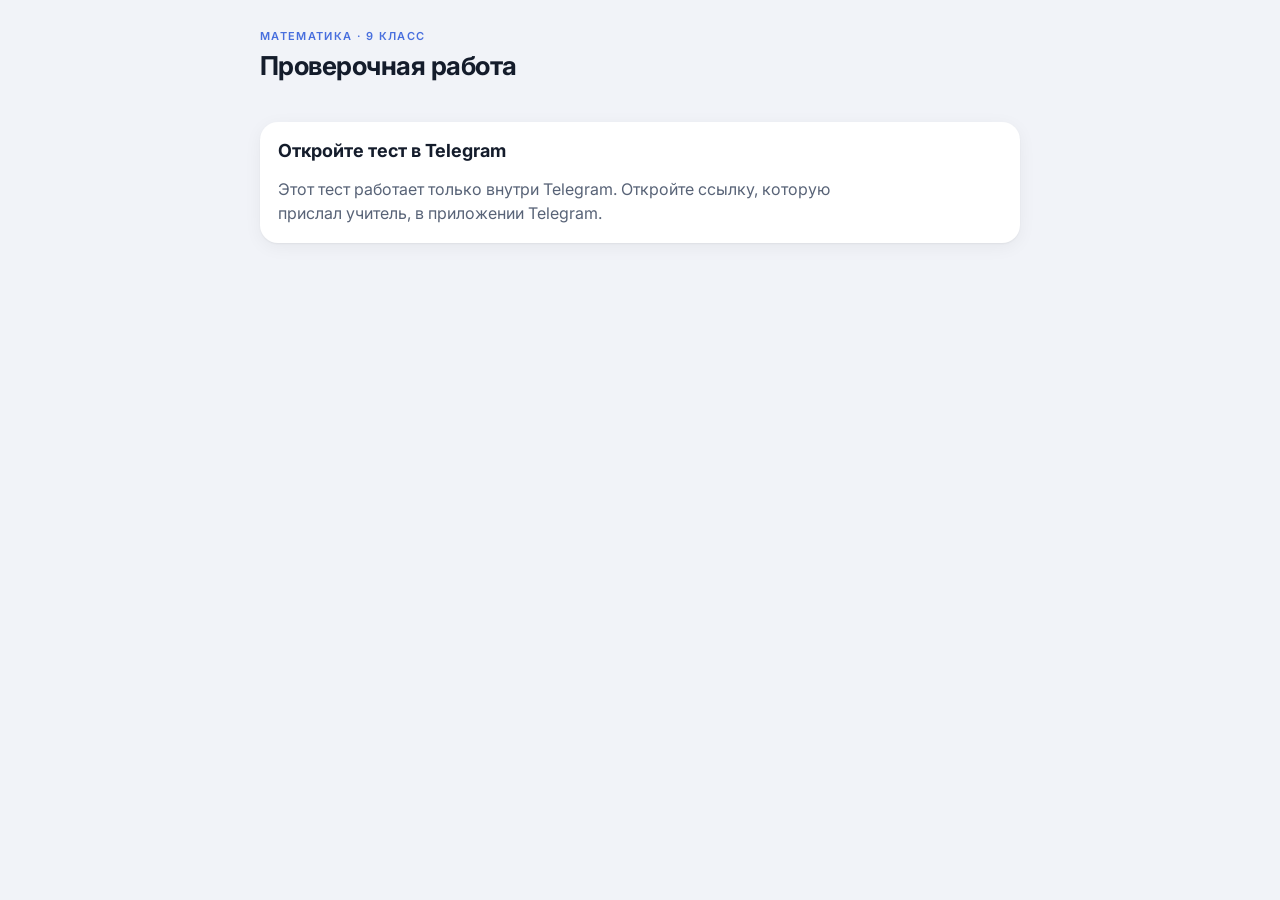
<file: index.html>
<!doctype html><html><head><meta charset=utf8><meta name=viewport content="width=device-width,initial-scale=1,viewport-fit=cover"><style>:root{color-scheme:light;box-sizing:border-box;padding-top:env(safe-area-inset-top,0px);padding-bottom:env(safe-area-inset-bottom,0px)}html{scroll-padding-top:env(safe-area-inset-top,0px)}body{margin:0;padding:0;font:14px -apple-system,BlinkMacSystemFont,sans-serif;background:#fff;color:#000}img{max-width:100%}[hidden]:not([hidden=until-found i]){display:none!important}</style></head><body>
<title>Проверочная работа 9 класс</title>
<meta name="robots" content="noindex,nofollow">
<script src="https://telegram.org/js/telegram-web-app.js"></script>
<script src="ui.js?v=3"></script>
<link rel="stylesheet" href="https://fonts.googleapis.com/css2?family=Inter:wght@400;500;600;700&family=JetBrains+Mono:wght@500&display=swap">
<style>
/* Layout: тетрадный лист — клетчатая шапка, ниже карточки заданий на спокойном фоне */
:root{
  --bg:#f1f3f8;--surface:#ffffff;--ink:#141c2b;--muted:#586377;--line:#d7dce6;
  --accent:#1f4fd8;--accent-ink:#ffffff;--accent-soft:#e5ebfc;--grid:#dbe2f2;
  --good:#17784a;--good-soft:#e1f3e9;--bad:#b3261e;--bad-soft:#fae7e5;--warn:#85570a;--warn-soft:#fcefd0;
  --font:'Inter',system-ui,-apple-system,'Segoe UI',Roboto,sans-serif;
  --mono:'JetBrains Mono',ui-monospace,SFMono-Regular,Menlo,Consolas,monospace;
}
@media (prefers-color-scheme: dark){:root:not([data-theme="light"]){
  --bg:#0e131b;--surface:#161d28;--ink:#e5eaf2;--muted:#9aa5b8;--line:#2a3443;
  --accent:#7fa3ff;--accent-ink:#0b1220;--accent-soft:#1c2740;--grid:#1d2736;
  --good:#58c58b;--good-soft:#163425;--bad:#ff8a80;--bad-soft:#3a1d1b;--warn:#e9b84f;--warn-soft:#3a2d10;color-scheme:dark}}
:root[data-theme="dark"]{
  --bg:#0e131b;--surface:#161d28;--ink:#e5eaf2;--muted:#9aa5b8;--line:#2a3443;
  --accent:#7fa3ff;--accent-ink:#0b1220;--accent-soft:#1c2740;--grid:#1d2736;
  --good:#58c58b;--good-soft:#163425;--bad:#ff8a80;--bad-soft:#3a1d1b;--warn:#e9b84f;--warn-soft:#3a2d10;color-scheme:dark}

*{box-sizing:border-box}
body{background:var(--bg);color:var(--ink);font:16px/1.5 var(--font);padding-block:0;
  padding-left:max(16px,env(safe-area-inset-left,0px));padding-right:max(16px,env(safe-area-inset-right,0px))}
.wrap{max-width:760px;margin:0 auto}
.top{margin-inline:calc(-1 * max(16px,env(safe-area-inset-left,0px)));padding:28px max(16px,env(safe-area-inset-left,0px)) 22px;
  background-color:var(--surface);border-bottom:1px solid var(--line);
  background-image:linear-gradient(var(--grid) 1px,transparent 1px),linear-gradient(90deg,var(--grid) 1px,transparent 1px);
  background-size:22px 22px;background-position:-1px -1px}
.top .wrap{display:flex;flex-direction:column;gap:6px}
.eyebrow{margin:0;font-size:12px;letter-spacing:.09em;text-transform:uppercase;color:var(--accent);font-weight:600}
h1{margin:0;font-size:clamp(24px,6vw,32px);line-height:1.15;letter-spacing:-.01em;text-wrap:balance;font-weight:700}
h2{margin:0;font-size:19px;line-height:1.25;text-wrap:balance}
p{margin:0}
.lead{color:var(--muted);max-width:60ch}
main{padding-block:20px 56px;display:flex;flex-direction:column;gap:16px}
.panel{background:var(--surface);border:1px solid var(--line);border-radius:10px;padding:18px;display:flex;flex-direction:column;gap:14px;min-width:0}
.row{display:flex;gap:12px;flex-wrap:wrap;align-items:center}
.col{display:flex;flex-direction:column;gap:6px;min-width:0}
label{font-size:14px;color:var(--muted);font-weight:500}
label.chk{display:flex;gap:10px;align-items:flex-start;color:var(--ink);font-size:15px;font-weight:400}
label.chk input{margin-top:4px;accent-color:var(--accent);width:18px;height:18px;flex:none}
input[type=text],input[type=number],select,textarea{font:inherit;color:var(--ink);background:var(--bg);border:1px solid var(--line);
  border-radius:8px;padding:10px 12px;min-height:44px;width:100%;min-width:0}
textarea{resize:vertical;min-height:96px}
input[type=number]{width:110px}
select{width:auto;max-width:100%}
.mono{font-family:var(--mono);font-size:14px}
:focus-visible{outline:2px solid var(--accent);outline-offset:2px}
button{font:inherit;cursor:pointer;border-radius:8px;min-height:44px;padding:8px 16px;border:1px solid var(--line);background:var(--surface);color:var(--ink);font-weight:500}
button:hover{border-color:var(--accent)}
button.primary{background:var(--accent);color:var(--accent-ink);border-color:var(--accent);font-weight:600}
button.primary:disabled{opacity:.45;cursor:not-allowed}
button.ghost{background:transparent}
button.small{min-height:34px;padding:4px 12px;font-size:14px}
.muted{color:var(--muted);font-size:14px}
.note{font-size:14px;background:var(--warn-soft);color:var(--warn);border-radius:8px;padding:10px 12px}
.err{font-size:14px;background:var(--bad-soft);color:var(--bad);border-radius:8px;padding:10px 12px}

/* задание */
.task{background:var(--surface);border:1px solid var(--line);border-radius:10px;padding:16px;display:flex;flex-direction:column;gap:12px;min-width:0}
.task-head{display:flex;align-items:center;gap:10px;flex-wrap:wrap}
.no{display:inline-grid;place-items:center;min-width:34px;height:34px;padding:0 8px;border-radius:6px;background:var(--accent-soft);color:var(--accent);font-weight:700;font-variant-numeric:tabular-nums}
.task.done .no{background:var(--accent);color:var(--accent-ink)}
.src{font-size:13px;color:var(--muted);font-variant-numeric:tabular-nums}
.q{font-size:17px;line-height:1.6;overflow-wrap:anywhere}
.q math,.opts math,td math{font-size:1.1em}
.figs{display:flex;flex-direction:column;gap:8px;align-items:flex-start;overflow-x:auto}
.figs img{max-width:100%;height:auto;background:#fff;border:1px solid var(--line);border-radius:6px}
.opts{list-style:none;margin:0;padding:0;display:flex;flex-direction:column;gap:4px}
.tbl{overflow-x:auto}
table{border-collapse:collapse;font-size:15px}
th,td{border:1px solid var(--line);padding:6px 10px;text-align:left;vertical-align:top}
th{background:var(--bg);font-weight:600}
.chips{display:flex;gap:8px;flex-wrap:wrap}
.chip{min-width:48px;font-size:17px;font-weight:600}
.chip[aria-pressed="true"]{background:var(--accent);border-color:var(--accent);color:var(--accent-ink)}
.ins{display:flex;gap:6px;flex-wrap:wrap}
.ins button{min-width:40px;min-height:36px;padding:2px 10px;font-size:17px;font-family:var(--mono)}
.hint{font-size:13px;color:var(--muted)}
.tag{font-size:12px;border-radius:999px;padding:2px 9px;background:var(--bg);border:1px solid var(--line);color:var(--muted)}
.tag.m{background:var(--warn-soft);color:var(--warn);border-color:transparent}

.bar{position:sticky;top:env(safe-area-inset-top,0px);z-index:5;background:var(--surface);border-bottom:1px solid var(--line);
  margin-inline:calc(-1 * max(16px,env(safe-area-inset-left,0px)));padding:8px max(16px,env(safe-area-inset-left,0px))}
body::before{content:"";position:fixed;inset:0 0 auto;height:env(safe-area-inset-top,0px);z-index:10;background:var(--surface)}
.bar .wrap{display:flex;align-items:center;gap:12px;justify-content:space-between}
.prog{flex:1;height:6px;border-radius:3px;background:var(--bg);overflow:hidden;border:1px solid var(--line)}
.prog i{display:block;height:100%;background:var(--accent);width:0}
.cnt{font-size:14px;font-variant-numeric:tabular-nums;color:var(--muted);white-space:nowrap}
.list{display:flex;flex-direction:column;gap:14px}
/* фото решения */
.phrow{display:flex;flex-direction:column;gap:8px}
.phbtn{align-self:flex-start;display:inline-flex;align-items:center;gap:6px;cursor:pointer;font-size:14px;font-weight:500;color:var(--accent);background:var(--accent-soft);border-radius:999px;padding:7px 14px}
.phs{display:flex;flex-wrap:wrap;gap:8px}
.ph{position:relative}.ph img{width:84px;height:84px;object-fit:cover;border-radius:10px;display:block}
.ph button{position:absolute;top:-6px;right:-6px;min-height:0;width:24px;height:24px;padding:0;border-radius:50%;background:var(--bad);color:#fff;border:0;font-size:16px;line-height:1}
/* дробная черта: кнопка и предпросмотр ответа */
.frb{display:inline-flex;flex-direction:column;align-items:center;line-height:1;font-size:13px}
.frb span+span{border-top:1.5px solid currentColor;padding-top:1px;margin-top:1px;min-width:12px;text-align:center}
.mpv{margin-top:8px;padding:8px 12px;border-radius:8px;background:var(--accent-soft);font-size:20px;line-height:1.3;overflow-x:auto}
.mpl{font-size:13px;color:var(--muted);margin-right:6px;vertical-align:middle}
.fr{display:inline-flex;flex-direction:column;align-items:center;vertical-align:middle;margin:0 3px}
.fr>span{padding:0 3px;line-height:1.25}
.fr>span+span{border-top:1.5px solid currentColor}
.sq{white-space:nowrap}.sqa{border-top:1.5px solid currentColor;padding:0 2px}
.mpv sup{font-size:.65em}
.owntxt{white-space:pre-wrap;font-size:17px;line-height:1.6}
/* полноэкранный режим Telegram: не залезать под кнопки «Закрыть» и «…» */
html.tg-fs .top{padding-top:calc(28px + var(--tg-safe-area-inset-top,0px) + var(--tg-content-safe-area-inset-top,0px))}
html.tg-fs .bar{top:calc(var(--tg-safe-area-inset-top,0px) + var(--tg-content-safe-area-inset-top,0px))}
html.tg-fs main{padding-bottom:calc(56px + var(--tg-safe-area-inset-bottom,0px))}
.code{font-family:var(--mono);font-size:13px;min-height:120px;overflow-wrap:anywhere}
</style>

<link rel="stylesheet" href="ui.css?v=3">
<header class="top"><div class="wrap">
  <p class="eyebrow">Математика · 9 класс</p>
  <h1>Проверочная работа</h1>
</div></header>

<main class="wrap">
  <section id="start" class="panel" hidden>
    <h2 id="startTitle">Начало работы</h2>
    <p class="lead" id="startLead"></p>
    <div id="startErr" class="err" hidden></div>
    <div class="row" id="startRow" hidden><button class="primary" id="startBtn">Начать работу</button></div>
    <div class="row" id="botRow" hidden><button class="primary" id="botBtn">Открыть бота</button></div>
    <p class="muted" id="startNote" hidden>Результат на экране не появится. Работу проверит учитель.</p>
  </section>

  <section id="test" hidden>
    <div class="bar"><div class="wrap"><span class="cnt" id="cnt"></span><div class="prog"><i id="progBar"></i></div></div></div>
    <div class="list" id="list" style="margin-top:14px"></div>
    <div class="panel" style="margin-top:14px">
      <h2>Закончили?</h2>
      <p class="muted" id="finNote">Проверьте ответы. После нажатия работа сразу уйдёт учителю.</p>
      <div class="row"><button class="primary" id="finBtn">Сдать работу</button></div>
    </div>
  </section>

  <section id="own" class="task" hidden>
    <div class="task-head"><span class="no">✍️</span><span class="src">Задание от учителя</span></div>
    <div class="owntxt" id="ownText"></div>
    <img id="ownImg" alt="Фото задания" hidden style="max-width:100%;border-radius:8px;border:1px solid var(--line)">
    <div class="ans">
      <input class="ansin" id="ownIn" type="text" aria-label="Ответ" autocomplete="off" autocapitalize="none" spellcheck="false" placeholder="Ваш ответ">
      <div class="ins" id="ownIns"></div>
      <div class="mpv" hidden></div>
    </div>
    <div id="ownPh"></div>
    <p class="hint">Дробь — кнопкой с дробной чертой или через /, корень — √, степень — ^. Несколько ответов — через ;</p>
    <div id="ownErr" class="err" hidden></div>
    <div class="row"><button class="primary" id="ownBtn">Отправить ответ</button></div>
  </section>

  <section id="sent" class="panel" hidden>
    <h2>Работа сдана ✓</h2>
    <p class="lead">Спасибо, проверю позже.</p>
    <div class="row"><button id="closeBtn">Закрыть</button></div>
  </section>

  <section id="done" class="panel" hidden>
    <h2>Не удалось отправить работу</h2>
    <p class="lead">Похоже, пропал интернет. Ответы не потерялись: вернитесь к заданиям и нажмите «Сдать работу» ещё раз. Если не получается, скопируйте код ниже и отправьте его учителю.</p>
    <textarea id="outCode" class="code" readonly></textarea>
    <div class="row">
      <button class="primary" id="copyBtn">Скопировать код</button>
      <button id="backBtn">Вернуться к заданиям</button>
    </div>
  </section>
</main>

<script>
let BANK=[],FIGS={},TYPES=[];  /* задания приходят от программы учителя после проверки доступа */
const $=(s,r=document)=>r.querySelector(s);
const $$=(s,r=document)=>Array.from(r.querySelectorAll(s));
function esc(s){return String(s==null?'':s).replace(/[&<>"]/g,c=>({'&':'&amp;','<':'&lt;','>':'&gt;','"':'&quot;'}[c]));}
function taskBody(e){
  let h='<div class="q">'+e.q+'</div>';
  if(e.f&&e.f.length) h+='<div class="figs">'+e.f.map(f=>'<img alt="Рисунок к заданию" src="'+FIGS[f]+'">').join('')+'</div>';
  if(e.tb&&e.tb.length){
    h+='<div class="tbl"><table><thead><tr>'+e.tb[0].map(c=>'<th>'+c+'</th>').join('')+'</tr></thead><tbody>'+
      e.tb.slice(1).map(r=>'<tr>'+r.map(c=>'<td>'+c+'</td>').join('')+'</tr>').join('')+'</tbody></table></div>';
  }
  if(e.o&&e.o.length) h+='<ul class="opts">'+e.o.map(o=>'<li>'+o+'</li>').join('')+'</ul>';
  return h;
}
function encCode(idx){return idx.map(i=>i.toString(36).padStart(2,'0')).join('');}
function decCode(s){
  if(!/^[0-9a-z]+$/.test(s)||s.length%2) return null;
  const r=[];
  for(let i=0;i<s.length;i+=2){const v=parseInt(s.slice(i,i+2),36); if(!(v>=0&&v<BANK.length)) return null; r.push(v);}
  return r.length?r:null;
}
function b64e(s){return btoa(unescape(encodeURIComponent(s)));}
function b64d(s){return decodeURIComponent(escape(atob(s)));}
function lsGet(k){try{return localStorage.getItem(k);}catch(e){return null;}}
function lsSet(k,v){try{localStorage.setItem(k,v);}catch(e){}}
function copyText(text,btn,field){
  const done=()=>{if(!btn)return;const o=btn.textContent;btn.textContent='Скопировано';setTimeout(()=>{btn.textContent=o;},1500);};
  const fb=()=>{if(field){field.focus();field.select();try{document.execCommand('copy');done();}catch(e){}}};
  try{navigator.clipboard.writeText(text).then(done,fb);}catch(e){fb();}
}

const HINTS={
 c:'Отметьте верный вариант. Если верных несколько, отметьте все.',
 n:'Введите число или выражение. Десятичную дробь пишите с запятой, обыкновенную через /, корень через √, например 3√5 или 7/12.',
 e:'Введите выражение. Степень пишите через ^, например 2a^3b или (x−7)/(x−5).',
 l:'Введите все ответы через точку с запятой. Если ответ один, введите одно число.',
 p:'Введите пары чисел в скобках, например (2;5). Если решений несколько, запишите их через ;.',
 i:'Введите промежуток, например (−∞;3]∪[5;+∞). Можно записать неравенством.',
 s:'Введите номера подряд в нужном порядке, например 312.',
 q:'Введите числа в нужном порядке через ;.',
 z:'Введите число и ответ на вопрос через ;, например: 12; да.',
 f:'Введите формулу и значение через ;, например: y=2x; 5.',
 k:'Введите значение и знак сравнения, например: −1,5 < 2.',
 w:'Введите «увеличилось» или «уменьшилось» и число процентов, например: увеличилось на 2,5.',
 r:'Введите масштаб в виде 1:100000.',
 m:'Запишите ответ кратко. Чертёж и подробное решение покажите учителю на листе.'
};
const INS={n:'a/b √ π ^',e:'a/b √ ^ ( )',t:'a/b √ π ^ ( ) ;',l:'a/b √ π ; −',p:'( ) ; a/b √ −',i:'( ) [ ] ; ∪ ∞ −',f:'^ √ ; =',q:'; −',k:'< > =',z:';',s:''};
function letters(e){
  const L=(e.o||[]).map(o=>(String(o).match(/^\s*([а-д])\)/)||[])[1]).filter(Boolean);
  return L.length?L:['а','б','в','г','д'];
}
function chips(list,exclusive){
  return '<div class="chips" role="group" data-excl="'+(exclusive?1:0)+'">'+list.map(c=>
    '<button type="button" class="chip" data-v="'+esc(c.v)+'" aria-pressed="false">'+esc(c.t)+'</button>').join('')+'</div>';
}
function inputHTML(i){
  const e=BANK[i],ty=TYPES[i];
  if(ty==='c') return chips(letters(e).map(l=>({v:l,t:l})),false);
  if(ty==='y') return chips([{v:'да',t:'Да'},{v:'нет',t:'Нет'}],true);
  if(ty==='g') return chips([{v:'+',t:'Положительный'},{v:'-',t:'Отрицательный'}],true);
  if(ty==='m') return '<textarea class="ansin" aria-label="Ответ" rows="3"></textarea>';
  let h='<input class="ansin" type="text" aria-label="Ответ" autocomplete="off" autocapitalize="none" spellcheck="false">';
  const ins=(INS[ty]||'').split(' ').filter(Boolean);
  if(ins.length) h+='<div class="ins">'+ins.map(c=>'<button type="button" data-ins="'+esc(c)+'" tabindex="-1">'+(c==='a/b'?'<span class="frb"><span>a</span><span>b</span></span>':esc(c))+'</button>').join('')+'</div>';
  h+='<div class="mpv" hidden></div>';
  return h;
}
/* ---------- как ответ прочитает учитель: дроби, корни, степени ---------- */
function mtoks(s){
  const t=[];let i=0;
  while(i<s.length){
    const c=s[i];
    if(/[0-9.,]/.test(c)){let j=i;while(j<s.length&&/[0-9.,]/.test(s[j]))j++;t.push({k:'a',s:s.slice(i,j)});i=j;continue;}
    if(/[a-zA-Zа-яА-ЯёЁπ∞]/.test(c)){let j=i;while(j<s.length&&/[a-zA-Zа-яА-ЯёЁπ∞]/.test(s[j]))j++;t.push({k:'a',s:s.slice(i,j)});i=j;continue;}
    if('()'.includes(c)||'^/√'.includes(c)){t.push({k:c});i++;continue;}
    t.push({k:'x',s:c});i++;
  }
  return t;
}
function mtree(t){
  let i=0;
  function level(){const out=[];while(i<t.length){const x=t[i];if(x.k===')'){i++;return out;}if(x.k==='('){i++;out.push({k:'g',c:level()});continue;}out.push(x);i++;}return out;}
  return level();
}
function mcomb(ns){
  ns=ns.map(n=>n.k==='g'?{k:'g',c:mcomb(n.c)}:n);
  for(let k=ns.length-2;k>=0;k--)if(ns[k].k==='√'&&ns[k+1]&&ns[k+1].k!=='x'){ns.splice(k,2,{k:'r',c:ns[k+1]});}
  for(let k=1;k<ns.length-1;k++)if(ns[k].k==='^'){ns.splice(k-1,3,{k:'p',b:ns[k-1],e:ns[k+1]});k--;}
  for(let k=1;k<ns.length-1;k++)if(ns[k].k==='/'){ns.splice(k-1,3,{k:'f',n:ns[k-1],d:ns[k+1]});k--;}
  return ns;
}
function mh(n,strip){
  if(Array.isArray(n))return n.map(x=>mh(x)).join('');
  switch(n.k){
    case 'a':return esc(n.s);
    case 'x':return esc(n.s.replace('-','−').replace('*','·'));
    case 'g':return strip?mh(n.c):'('+mh(n.c)+')';
    case 'r':return '<span class="sq">√<span class="sqa">'+mh(n.c,true)+'</span></span>';
    case 'p':return mh(n.b)+'<sup>'+mh(n.e,true)+'</sup>';
    case 'f':return '<span class="fr"><span>'+mh(n.n,true)+'</span><span>'+mh(n.d,true)+'</span></span>';
    default:return esc(n.k);
  }
}
function insertAt(inp,ch){
  const s=inp.selectionStart==null?inp.value.length:inp.selectionStart, e2=inp.selectionEnd==null?s:inp.selectionEnd;
  let ins=ch, caret;
  if(ch==='a/b'){ const sel=inp.value.slice(s,e2); ins='('+sel+')/()'; caret=sel?s+ins.length-1:s+1; }
  else caret=s+ch.length;
  inp.value=inp.value.slice(0,s)+ins+inp.value.slice(e2);
  inp.focus(); try{inp.setSelectionRange(caret,caret);}catch(x){}
}
function mathPreview(s){try{return mh(mcomb(mtree(mtoks(String(s)))));}catch(e){return esc(s);}}
function updPreview(box,v){
  const pv=box&&box.querySelector('.mpv');if(!pv)return;
  const need=/[\/^√]/.test(v||'');
  pv.hidden=!need;if(need)pv.innerHTML='<span class="mpl">Учитель увидит:</span> '+mathPreview(v);
}
let T=[],A=[],NAME='',CODE='',PH=[];
const draftKey=()=>'draft-'+CODE+(typeof AID!=='undefined'&&AID?'-'+AID:'');
function saveDraft(){lsSet(draftKey(),JSON.stringify({n:NAME,a:A}));}
function loadDraft(){try{return JSON.parse(lsGet(draftKey())||'null');}catch(e){return null;}}
const SUBMIT_URL='https://math9-bot-relay.m9relayfbcd45.workers.dev/api';
const FIN_TEXT='Проверьте ответы. После нажатия работа сразу уйдёт учителю.';
function show(id){['start','test','done','sent','own'].forEach(s=>{$('#'+s).hidden=(s!==id);});window.scrollTo(0,0);}
function progress(){
  const n=A.filter(x=>x&&String(x).trim()).length;
  $('#cnt').textContent='Отвечено '+n+' из '+T.length;
  $('#progBar').style.width=(100*n/T.length)+'%';
  $$('.task').forEach((el,j)=>el.classList.toggle('done',!!(A[j]&&String(A[j]).trim())));
}
function buildTest(){
  $('#list').innerHTML=T.map((i,j)=>{
    const ty=TYPES[i];
    return '<article class="task" data-j="'+j+'"><div class="task-head"><span class="no">'+(j+1)+'</span></div>'+
      taskBody(BANK[i])+'<div class="ans">'+inputHTML(i)+'</div><p class="hint">'+esc(HINTS[ty]||'')+'</p>'+phRow()+'</article>';
  }).join('');
  $$('.task').forEach((el,j)=>{
    const v=A[j]||'';
    const inp=$('.ansin',el);
    if(inp) {inp.value=v;updPreview(el,v);}
    const ex=!!el.querySelector('[data-excl="1"]');
    $$('.chip',el).forEach(b=>{const on=v&&(ex?v===b.dataset.v:v.includes(b.dataset.v));b.setAttribute('aria-pressed',on?'true':'false');});
  });
  progress();
}
$('#list').addEventListener('input',ev=>{
  const el=ev.target.closest('.task'); if(!el||!ev.target.classList.contains('ansin')) return;
  A[+el.dataset.j]=ev.target.value; saveDraft(); progress(); updPreview(el,ev.target.value);
});
$('#list').addEventListener('pointerdown',ev=>{if(ev.target.closest('[data-ins]')) ev.preventDefault();});
$('#list').addEventListener('click',ev=>{
  const el=ev.target.closest('.task'); if(!el) return;
  const j=+el.dataset.j;
  const ib=ev.target.closest('[data-ins]');
  if(ib){
    const inp=$('.ansin',el); insertAt(inp,ib.dataset.ins);
    A[j]=inp.value; saveDraft(); progress(); updPreview(el,inp.value); return;
  }
  const cb=ev.target.closest('.chip');
  if(cb){
    const grp=cb.parentElement; const excl=grp.dataset.excl==='1';
    const was=cb.getAttribute('aria-pressed')==='true';
    if(excl) $$('.chip',grp).forEach(b=>b.setAttribute('aria-pressed','false'));
    cb.setAttribute('aria-pressed',was?'false':'true');
    const on=$$('.chip',grp).filter(b=>b.getAttribute('aria-pressed')==='true').map(b=>b.dataset.v);
    A[j]=on.join(''); saveDraft(); progress();
  }
});
/* ---------- фото решения ---------- */
function phRow(){return '<div class="phrow"><label class="phbtn"><input type="file" accept="image/*" data-ph hidden>📷 Фото решения</label><div class="phs"></div></div>';}
function shrink(file,max,q,label){return new Promise((res,rej)=>{const u=URL.createObjectURL(file),im=new Image();im.onload=()=>{
  const k=Math.min(1,max/Math.max(im.width,im.height)),w=Math.round(im.width*k),h=Math.round(im.height*k),c=document.createElement('canvas');c.width=w;c.height=h;
  const x=c.getContext('2d');x.fillStyle='#fff';x.fillRect(0,0,w,h);x.drawImage(im,0,0,w,h);
  if(label){ // аккуратная полупрозрачная плашка в углу, как подпись в галерее
    const fs=Math.max(16,Math.round(Math.min(w,h)*0.045)),pad=Math.round(fs*0.6),m=Math.round(fs*0.7);
    x.font='600 '+fs+'px -apple-system,"Segoe UI",Roboto,Arial,sans-serif';
    const tw=x.measureText(label).width,bw=tw+pad*2,bh=fs+pad*1.3,r=bh/2;
    x.save();x.shadowColor='rgba(0,0,0,.35)';x.shadowBlur=fs*0.6;x.fillStyle='rgba(17,24,39,.72)';
    x.beginPath();x.moveTo(m+r,m);x.arcTo(m+bw,m,m+bw,m+bh,r);x.arcTo(m+bw,m+bh,m,m+bh,r);x.arcTo(m,m+bh,m,m,r);x.arcTo(m,m,m+bw,m,r);x.closePath();x.fill();x.restore();
    x.fillStyle='#fff';x.textBaseline='middle';x.fillText(label,m+pad,m+bh/2+1);
  }
  URL.revokeObjectURL(u);res(c.toDataURL('image/jpeg',q).split(',')[1]);};im.onerror=rej;im.src=u;});}
async function phAdd(inp,j,box){
  const f=inp.files&&inp.files[0];inp.value='';if(!f)return;
  PH[j]=PH[j]||[];if(PH[j].length>=3){alert('Можно приложить до 3 фото к заданию.');return;}
  try{PH[j].push(await shrink(f,1280,0.72,(document.getElementById('own')&&!document.getElementById('own').hidden)?'Ответ на задание':'Задание '+(j+1)));}catch(e){alert('Не получилось прочитать фото.');return;}
  phDraw(box,j);
}
function phDraw(box,j){
  const w=box.querySelector('.phs');if(!w)return;
  w.innerHTML=(PH[j]||[]).map((b,k)=>'<span class="ph"><img alt="Фото решения" src="data:image/jpeg;base64,'+b+'"><button type="button" data-phdel="'+k+'" aria-label="Убрать фото">×</button></span>').join('');
}
$('#list').addEventListener('change',ev=>{const t=ev.target;if(t.matches('[data-ph]')){const el=t.closest('.task');phAdd(t,+el.dataset.j,el);}});
$('#list').addEventListener('click',ev=>{const d=ev.target.closest('[data-phdel]');if(d){ev.stopPropagation();const el=d.closest('.task'),j=+el.dataset.j;PH[j].splice(+d.dataset.phdel,1);phDraw(el,j);}},true);

/* ---------- запуск внутри Telegram ---------- */
const BOT_LINK='https://t.me/math9_proverka_bot';
const TGA=(window.Telegram&&window.Telegram.WebApp)||null;
const INIT=TGA?TGA.initData:'';
let TITLE='',AID='';
function startTest(){ saveDraft(); buildTest(); show('test'); }
function showErr(m){const e=$('#startErr');e.textContent=m;e.hidden=!m;}
function plural(n){return n%10===1&&n%100!==11?'задание':(n%10>=2&&n%10<=4&&(n%100<10||n%100>20)?'задания':'заданий');}
/* ---------- ответ на своё задание учителя ---------- */
async function ownTask(k){
  $('#startTitle').textContent='Загружаю задание…';$('#startLead').textContent='';
  let j=null;try{j=await post({act:'kload',init:INIT,k});}catch(e){j=null;}
  if(!j||!j.ok){
    const err=j&&j.err;
    $('#startTitle').textContent=err==='noaccess'?'Нет доступа':err==='notyours'?'Это не ваше задание':err==='code'?'Задание не найдено':'Не удалось загрузить';
    $('#startLead').textContent=err==='noaccess'?'Напишите боту /start и свою фамилию и имя, учитель подтвердит доступ.':'Проверьте интернет и откройте задание ещё раз.';
    if(err==='noaccess')$('#botRow').hidden=false;
    return;
  }
  if(j.done){$('#startTitle').textContent='Вы уже ответили';$('#startLead').textContent='Ответ на это задание уже у учителя.';return;}
  $('#ownText').textContent=j.text||'';$('#ownText').hidden=!j.text;
  if(j.photo){$('#ownImg').src=j.photo;$('#ownImg').hidden=false;}
  $('#ownIns').innerHTML='a/b √ π ^ ( ) ;'.split(' ').map(c=>'<button type="button" data-ins="'+esc(c)+'" tabindex="-1">'+(c==='a/b'?'<span class="frb"><span>a</span><span>b</span></span>':esc(c))+'</button>').join('');
  const box=$('#own'),inp=$('#ownIn');
  box.addEventListener('pointerdown',ev=>{if(ev.target.closest('[data-ins]'))ev.preventDefault();});
  box.addEventListener('click',ev=>{const b=ev.target.closest('[data-ins]');if(b){insertAt(inp,b.dataset.ins);updPreview(box,inp.value);}});
  inp.addEventListener('input',()=>updPreview(box,inp.value));
  $('#ownBtn').addEventListener('click',async()=>{
    const a=inp.value.trim(),er=$('#ownErr');
    if(!a&&!(PH[0]||[]).length){er.textContent='Введите ответ или приложите фото решения.';er.hidden=false;return;}
    er.hidden=true;$('#ownBtn').disabled=true;$('#ownBtn').textContent='Отправляю…';
    let r=null;try{r=await post({act:'ksubmit',init:INIT,k,a,ph:(PH[0]||[]).map(b64=>({b64}))});}catch(e){r=null;}
    $('#ownBtn').disabled=false;$('#ownBtn').textContent='Отправить ответ';
    if(r&&r.ok){show('sent');}
    else{er.textContent=r&&r.err==='already'?'Вы уже ответили на это задание.':'Не получилось отправить. Проверьте интернет и нажмите ещё раз.';er.hidden=false;}
  });
  $('#ownPh').innerHTML=phRow();PH=[[]];
  box.addEventListener('change',ev=>{if(ev.target.matches('[data-ph]'))phAdd(ev.target,0,box);});
  box.addEventListener('click',ev=>{const d=ev.target.closest('[data-phdel]');if(d){PH[0].splice(+d.dataset.phdel,1);phDraw(box,0);}});
  show('own');
}
async function boot(){
  show('start');
  if(TGA){try{
    TGA.ready();TGA.expand();
    if(TGA.isVersionAtLeast&&TGA.isVersionAtLeast('7.7')&&TGA.disableVerticalSwipes)TGA.disableVerticalSwipes();
    if(TGA.isVersionAtLeast&&TGA.isVersionAtLeast('8.0')&&TGA.requestFullscreen&&!TGA.isFullscreen){
      TGA.requestFullscreen();document.documentElement.classList.add('tg-fs');
    }
  }catch(e){}}
  const sp=String((TGA&&TGA.initDataUnsafe&&TGA.initDataUnsafe.start_param)||'').replace(/^t-/,'');
  if(/^w_[0-9a-f]{12}$/.test(sp)){location.replace('review.html?w='+sp.slice(2)+location.hash);return;}  // работа ученика из группы ответов
  const us=sp.indexOf('_'); let code=us<0?sp:sp.slice(0,us);
  if(us>=0){try{let b=sp.slice(us+1).replace(/-/g,'+').replace(/_/g,'/');while(b.length%4)b+='=';TITLE=b64d(b).trim().slice(0,60);}catch(e){TITLE='';}}
  const qa=(location.search.match(/[?&]a=([0-9a-f]{12})/)||[])[1]||'';
  if(qa){AID=qa;code='';}
  const qk=(location.search.match(/[?&]k=([0-9a-f]{10})/)||[])[1]||'';
  if(qk&&INIT){ ownTask(qk); return; }
  if(!INIT){
    $('#startTitle').textContent='Откройте тест в Telegram';
    $('#startLead').textContent='Этот тест работает только внутри Telegram. Откройте ссылку, которую прислал учитель, в приложении Telegram.';
    return;
  }
  if(!code&&!AID){
    $('#startTitle').textContent='Нет теста';
    $('#startLead').textContent='Откройте тест по ссылке, которую прислал учитель.';
    return;
  }
  $('#startTitle').textContent='Загружаю задания…';$('#startLead').textContent='';
  let j=null;
  try{j=await post(AID?{act:'load',init:INIT,aid:AID}:{act:'load',init:INIT,t:code});}catch(e){j=null;}
  if(!j||!j.ok){
    const err=j&&j.err;
    if(err==='noaccess'){
      $('#startTitle').textContent='Нет доступа';
      $('#startLead').textContent='Чтобы решать тесты, напишите боту /start и свою фамилию и имя. Когда учитель подтвердит доступ, откройте ссылку ещё раз.';
      $('#botRow').hidden=false;
    } else if(err==='code'){
      $('#startTitle').textContent='Тест не найден';
      $('#startLead').textContent='Попросите учителя прислать тест ещё раз.';
    } else if(err==='notyours'){
      $('#startTitle').textContent='Это не ваш тест';
      $('#startLead').textContent='Этот тест учитель выдал другому ученику. Откройте тест из своего сообщения от бота.';
    } else {
      $('#startTitle').textContent='Не удалось загрузить';
      $('#startLead').textContent='Проверьте интернет и откройте ссылку ещё раз.';
    }
    return;
  }
  BANK=j.tasks;FIGS=j.figs||{};TYPES=j.tasks.map(t=>t.ty);
  T=BANK.map((_,i)=>i);CODE=j.t||code;NAME=j.name;
  if(AID){TITLE=j.title||'';}
  const d=loadDraft();
  A=T.map((_,k)=>(d&&d.a&&d.a[k])||'');
  $('#startTitle').textContent=TITLE?'Тест по '+TITLE:'Проверочная работа';
  $('#startLead').textContent='В работе '+T.length+' '+plural(T.length)+'.'+((lsGet('sent-'+CODE+AID)||j.done)?' Вы уже сдавали эту работу; если сдадите ещё раз, учитель это увидит.':'');
  $('#startRow').hidden=false;$('#startNote').hidden=false;
}
$('#startBtn').addEventListener('click',startTest);
$('#botBtn').addEventListener('click',()=>{try{TGA.openTelegramLink(BOT_LINK);TGA.close();}catch(e){location.href=BOT_LINK;}});
$('#closeBtn').addEventListener('click',()=>{try{TGA.close();}catch(e){}});
let confirmFinish=false;
$('#finBtn').addEventListener('click',()=>{
  const left=A.filter(x=>!(x&&String(x).trim())).length;
  if(left>0&&!confirmFinish){
    confirmFinish=true;
    $('#finNote').textContent='Без ответа осталось заданий: '+left+'. Нажмите «Сдать работу» ещё раз, чтобы сдать как есть.';
    $('#finNote').className='note';
    return;
  }
  confirmFinish=false;
  $('#finNote').className='muted';
  $('#finNote').textContent=FIN_TEXT;
  const code='OTV1.'+b64e(JSON.stringify({n:NAME,t:CODE,a:A}));
  $('#outCode').value=code;
  submitWork();
});
async function post(o){
  const r=await fetch(SUBMIT_URL,{method:'POST',body:JSON.stringify(o)});
  return await r.json();
}
async function submitWork(){
  const btn=$('#finBtn');
  if(!SUBMIT_URL){showFallback();return;}
  btn.disabled=true;btn.textContent='Отправляю…';
  let ok=false;
  try{
    const ph=[];PH.forEach((l,j)=>(l||[]).forEach(b64=>ph.push({j,b64})));
    const j=await post(AID?{act:'submit',init:INIT,aid:AID,a:A,ph}:{act:'submit',init:INIT,t:CODE,a:A,title:TITLE,ph});
    ok=!!(j&&j.ok);
  }catch(e){ok=false;}
  btn.disabled=false;btn.textContent='Сдать работу';
  if(ok){lsSet('sent-'+CODE+AID,'1');show('sent');}
  else showFallback();
}
/* Картинка работы для учителя: условия, ответы ученика, отметки. Ученику не показывается. */
const IMG_W=1280, COL_W=600, COL_MAX=1150;
const IMG_CSS='*{box-sizing:border-box}'+
 '.sheet{width:'+IMG_W+'px;background:#eef1f6;color:#111;font:15px/1.45 Arial,Helvetica,sans-serif;padding:22px 26px 26px}'+
 '.top{display:flex;align-items:center;gap:18px;background:#fff;border-radius:12px;padding:14px 18px;margin-bottom:16px}'+
 '.nm{font-size:24px;font-weight:700;flex:1}.cont{font-size:18px;font-weight:600;color:#555}'+
 '.score{font-size:26px;font-weight:800;color:#fff;background:#1f4fd8;border-radius:10px;padding:6px 16px;white-space:nowrap}'+
 '.dots{display:flex;flex-wrap:wrap;gap:5px;max-width:520px;justify-content:flex-end}'+
 '.dot{width:30px;height:30px;border-radius:6px;font-size:13px;font-weight:700;display:flex;align-items:center;justify-content:center}'+
 '.cols{display:flex;gap:20px;align-items:flex-start}.col{width:'+COL_W+'px;display:flex;flex-direction:column;gap:14px}'+
 '.t{background:#fff;border-radius:10px;padding:12px 14px;border-left:6px solid #bbb}'+
 '.t.ok{border-left-color:#22a06b}.t.bad{border-left-color:#d93025}.t.empty{border-left-color:#b0b0b0}.t.manual{border-left-color:#e3a008}'+
 '.th{display:flex;align-items:center;gap:8px;margin-bottom:6px}'+
 '.no{font-size:17px;font-weight:800;color:#1f4fd8;min-width:24px}'+
 '.mk{font-weight:700;border-radius:5px;padding:1px 9px;font-size:13px}'+
 '.ok .mk,.dot.ok{background:#e1f3e9;color:#17784a}.bad .mk,.dot.bad{background:#fae7e5;color:#b3261e}'+
 '.empty .mk,.dot.empty{background:#ececec;color:#666}.manual .mk,.dot.manual{background:#fcefd0;color:#85570a}'+
 '.q{overflow-wrap:anywhere}'+
 '.figs{display:flex;flex-wrap:wrap;gap:6px 10px;margin-top:6px}.figs img{max-height:170px;max-width:100%;width:auto;height:auto}'+
 '.opts{list-style:none;margin:6px 0 0;padding:0;display:flex;flex-wrap:wrap;gap:2px 22px}'+
 'table{border-collapse:collapse;font-size:13px;margin-top:6px}th,td{border:1px solid #ccc;padding:3px 6px;text-align:left}'+
 '.ans{margin-top:8px;padding:5px 10px;border-radius:6px;font-size:16px;overflow-wrap:anywhere}'+
 '.ok .ans{background:#e1f3e9}.bad .ans{background:#fae7e5}.empty .ans{background:#f3f3f3;color:#777}.manual .ans{background:#fcefd0}';
const MK_LABEL={ok:'✓ верно',bad:'✗ неверно',empty:'нет ответа',manual:'проверьте сами'};
async function renderImages(marks){
  const host=document.createElement('div');
  host.style.cssText='position:fixed;left:-20000px;top:0;width:'+IMG_W+'px;pointer-events:none;';
  host.setAttribute('aria-hidden','true');
  document.body.appendChild(host);
  try{
    const ok=marks.filter(m=>m==='ok').length;
    const blocks=T.map((i,j)=>{
      const m=marks[j]||'empty', a=String(A[j]||'').trim();
      return '<div class="t '+m+'"><div class="th"><span class="no">'+(j+1)+'.</span><span class="mk">'+MK_LABEL[m]+'</span></div>'+
        taskBody(BANK[i])+'<div class="ans"><b>Ответ:</b> '+(a?esc(a):'—')+'</div></div>';
    });
    const dots='<div class="dots">'+marks.map((m,j)=>'<span class="dot '+(m||'empty')+'">'+(j+1)+'</span>').join('')+'</div>';
    const top0='<div class="top"><div class="nm">'+esc(NAME)+(TITLE?'<div class="cont">Тест по '+esc(TITLE)+'</div>':'')+'</div>'+dots+'<div class="score">'+ok+' из '+T.length+'</div></div>';
    const topN='<div class="top"><div class="nm">'+esc(NAME)+' <span class="cont">· продолжение</span></div><div class="score">'+ok+' из '+T.length+'</div></div>';
    // высота каждой карточки в ширину колонки
    host.innerHTML='<style>'+IMG_CSS+'</style><div class="sheet"><div class="cols"><div class="col" id="pcol"></div></div></div>';
    const pcol=host.querySelector('#pcol');
    const hs=[];
    for(const b of blocks){
      pcol.innerHTML=b;
      const ims=Array.from(pcol.querySelectorAll('img'));
      await Promise.all(ims.map(im=>im.complete?0:new Promise(r=>{im.onload=im.onerror=r;})));
      hs.push(pcol.firstElementChild.offsetHeight+14);
    }
    // раскладка по порядку: колонка 1, затем колонка 2, затем новая картинка
    const pages=[];let page=[[]],h=0;
    blocks.forEach((b,k)=>{
      if(h+hs[k]>COL_MAX&&page[page.length-1].length){
        if(page.length===2){pages.push(page);page=[[]];} else page.push([]);
        h=0;
      }
      page[page.length-1].push(b);h+=hs[k];
    });
    pages.push(page);
    const out=[];
    for(let p=0;p<pages.length;p++){
      const sheet=document.createElement('div');sheet.className='sheet';
      sheet.innerHTML=(p===0?top0:topN)+'<div class="cols">'+pages[p].map(c=>'<div class="col">'+c.join('')+'</div>').join('')+'</div>';
      host.replaceChildren();
      const st=document.createElement('style');st.textContent=IMG_CSS;
      const wrap=document.createElement('div');wrap.appendChild(st);wrap.appendChild(sheet);host.appendChild(wrap);
      const imgsIn=Array.from(sheet.querySelectorAll('img'));
      await Promise.all(imgsIn.map(im=>im.complete?0:new Promise(r=>{im.onload=im.onerror=r;})));
      const W=IMG_W,H=Math.ceil(sheet.offsetHeight)+2;
      const xhtml=new XMLSerializer().serializeToString(wrap);
      const svg='<svg xmlns="http://www.w3.org/2000/svg" width="'+W+'" height="'+H+'"><foreignObject x="0" y="0" width="'+W+'" height="'+H+'">'+xhtml+'</foreignObject></svg>';
      const img=new Image();
      await new Promise((res,rej)=>{img.onload=res;img.onerror=rej;img.src='data:image/svg+xml;charset=utf-8,'+encodeURIComponent(svg);});
      const sc=1.6,cv=document.createElement('canvas');cv.width=Math.round(W*sc);cv.height=Math.round(H*sc);
      const ctx=cv.getContext('2d');ctx.fillStyle='#fff';ctx.fillRect(0,0,cv.width,cv.height);ctx.scale(sc,sc);ctx.drawImage(img,0,0);
      out.push(cv.toDataURL('image/jpeg',0.86).split(',')[1]);
    }
    return out;
  } finally { host.remove(); }
}
function showFallback(){show('done');}
$('#backBtn').addEventListener('click',()=>show('test'));
$('#copyBtn').addEventListener('click',()=>copyText($('#outCode').value,$('#copyBtn'),$('#outCode')));
$('#outCode').addEventListener('focus',e=>e.target.select());
boot();
</script>

</body></html>
</file>
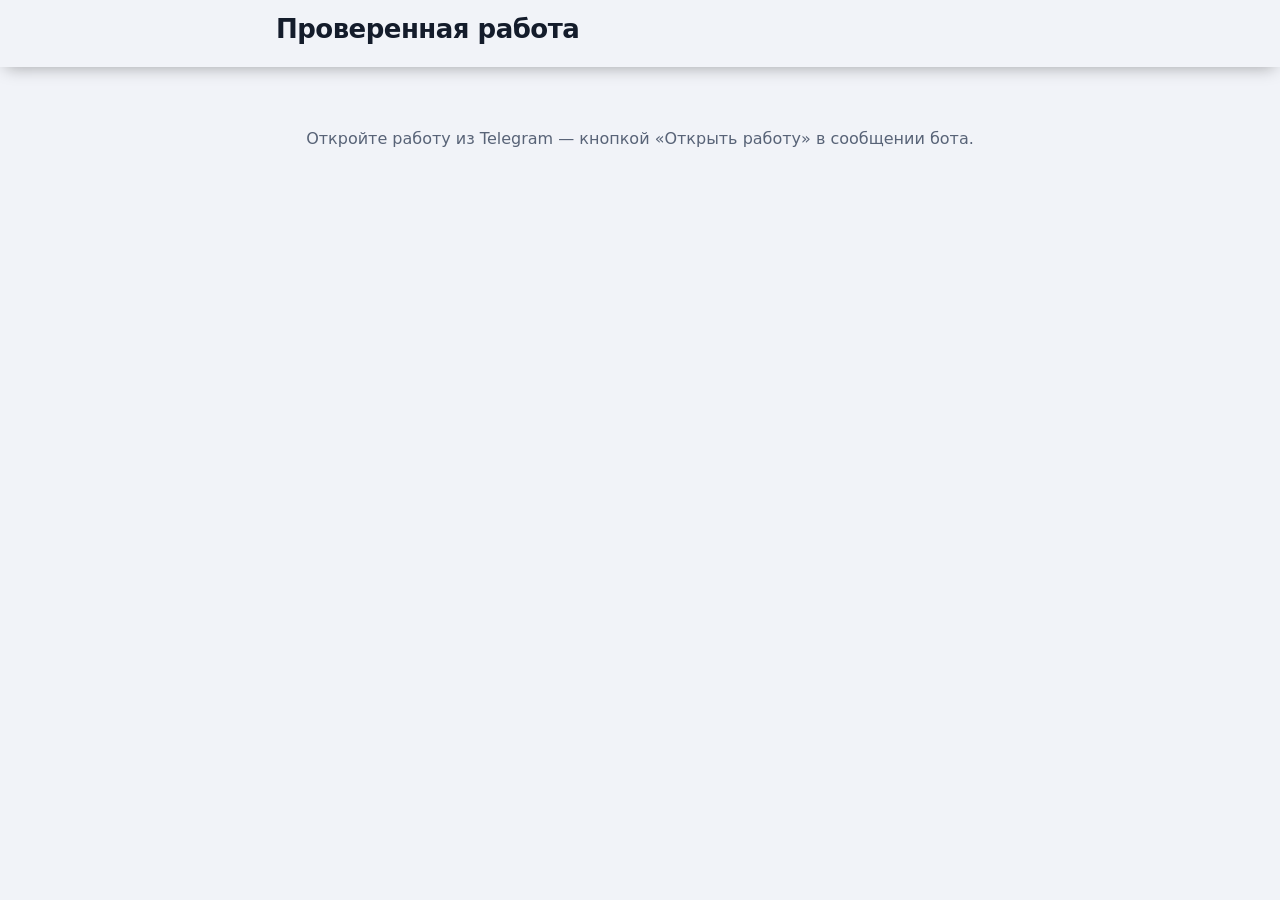
<file: review.html>
<!doctype html>
<html lang="ru"><head>
<meta charset="utf-8">
<meta name="viewport" content="width=device-width,initial-scale=1,viewport-fit=cover">
<meta name="robots" content="noindex,nofollow">
<title>Проверенная работа</title>
<script src="https://telegram.org/js/telegram-web-app.js"></script>
<script src="ui.js?v=3"></script>
<style>
:root{--bg:#f1f3f8;--surface:#fff;--ink:#141c2b;--muted:#586377;--line:#d7dce6;--accent:#1f4fd8;--accent-soft:#e5ebfc;
  --good:#17784a;--good-soft:#e1f3e9;--bad:#b3261e;--bad-soft:#fae7e5;--warn:#85570a;--warn-soft:#fcefd0;color-scheme:light}
@media (prefers-color-scheme: dark){:root{--bg:#0e131b;--surface:#161d28;--ink:#e5eaf2;--muted:#9aa5b8;--line:#2a3443;--accent:#7fa3ff;--accent-soft:#1c2740;
  --good:#58c58b;--good-soft:#163425;--bad:#ff8a80;--bad-soft:#3a1d1b;--warn:#e9b84f;--warn-soft:#3a2d10;color-scheme:dark}}
*{box-sizing:border-box}
body{margin:0;background:var(--bg);color:var(--ink);font:16px/1.5 system-ui,-apple-system,'Segoe UI',Roboto,sans-serif}
.wrap{max-width:760px;margin:0 auto;padding:0 16px}
.top{background:var(--bg);padding:14px 0 12px;position:sticky;top:0;z-index:5;box-shadow:0 6px 16px -6px rgba(0,0,0,.35)}
html.tg-fs .top{padding-top:calc(18px + var(--tg-safe-area-inset-top,0px) + var(--tg-content-safe-area-inset-top,0px))}
.row{display:flex;align-items:center;gap:12px;flex-wrap:wrap}
h1{margin:0;font-size:22px;line-height:1.2;flex:1;min-width:0}
.sub{color:var(--muted);font-size:14px;margin-top:2px}
.score{font-size:22px;font-weight:800;color:#fff;background:var(--accent);border-radius:10px;padding:4px 14px;white-space:nowrap}
.dots{display:flex;flex-wrap:wrap;gap:5px;margin-top:10px}
.dot{min-width:30px;height:30px;border-radius:7px;font-size:13px;font-weight:700;display:flex;align-items:center;justify-content:center;border:0;cursor:pointer;padding:0 6px}
.ok{background:var(--good-soft);color:var(--good)}.bad{background:var(--bad-soft);color:var(--bad)}.empty{background:var(--line);color:var(--muted)}.manual{background:var(--warn-soft);color:var(--warn)}
main{padding:14px 0 calc(40px + var(--tg-safe-area-inset-bottom,0px));display:flex;flex-direction:column;gap:12px}
.t{background:var(--surface);border:1px solid var(--line);border-left:6px solid var(--line);border-radius:10px;padding:12px 14px;scroll-margin-top:170px}
.t.ok{border-left-color:#22a06b}.t.bad{border-left-color:#d93025}.t.manual{border-left-color:#e3a008}
.th{display:flex;align-items:center;gap:8px;margin-bottom:6px}
.no{font-weight:800;color:var(--accent);font-size:17px}
.mk{font-weight:700;border-radius:5px;padding:1px 9px;font-size:13px}
.src{margin-left:auto;color:var(--muted);font-size:12px}
.q{overflow-wrap:anywhere}
.figs{display:flex;flex-wrap:wrap;gap:8px;margin-top:6px}.figs img{max-width:100%;background:#fff;border-radius:6px;border:1px solid var(--line)}
.opts{list-style:none;margin:6px 0 0;padding:0;display:flex;flex-wrap:wrap;gap:2px 20px}
.tbl{overflow-x:auto}table{border-collapse:collapse;font-size:14px;margin-top:6px}th,td{border:1px solid var(--line);padding:4px 8px;text-align:left}
.ans{margin-top:10px;display:grid;gap:4px}
.ans div{padding:6px 10px;border-radius:7px;overflow-wrap:anywhere}
.ans .me.ok{background:var(--good-soft)}.ans .me.bad{background:var(--bad-soft)}.ans .me.empty{background:var(--bg);color:var(--muted)}.ans .me.manual{background:var(--warn-soft)}
.ans .key{background:var(--bg)}
.ans b{font-weight:600}
.sph{margin-top:10px}.sphs{display:flex;flex-wrap:wrap;gap:8px;margin-top:6px}.sph b{display:block;font-size:13px;color:var(--muted);font-weight:600;margin-bottom:2px}.sphs a{display:block;line-height:0}.sphs img{max-width:100%;max-height:360px;border-radius:14px;box-shadow:0 2px 10px rgba(0,0,0,.25)}
.msg{padding:60px 0;text-align:center;color:var(--muted)}
math{font-size:1.08em}
</style>
<link rel="stylesheet" href="ui.css?v=3">
</head><body>
<header class="top sticky"><div class="wrap">
  <div class="row"><h1 id="nm">Загружаю работу…</h1><div class="score" id="sc" hidden></div></div>
  <div class="sub" id="sub"></div>
  <div class="dots" id="dots"></div>
</div></header>
<main class="wrap" id="list"></main>
<script>
const API="https://math9-bot-relay.m9relayfbcd45.workers.dev/api";
const TGA=(window.Telegram&&window.Telegram.WebApp)||null, INIT=TGA?TGA.initData:'';
const esc=s=>String(s==null?'':s).replace(/[&<>"]/g,c=>({'&':'&amp;','<':'&lt;','>':'&gt;','"':'&quot;'}[c]));
const LBL={ok:'✓ верно',bad:'✗ неверно',empty:'нет ответа',manual:'проверьте сами'};
function msg(t){document.getElementById('list').innerHTML='<div class="msg">'+esc(t)+'</div>';document.getElementById('nm').textContent='Проверенная работа';}
async function boot(){
  if(TGA){try{TGA.ready();TGA.expand();
    if(TGA.isVersionAtLeast&&TGA.isVersionAtLeast('8.0')&&TGA.requestFullscreen&&!TGA.isFullscreen){TGA.requestFullscreen();document.documentElement.classList.add('tg-fs');}}catch(e){}}
  const w=(location.search.match(/[?&]w=([0-9a-f]{12})/)||[])[1];
  if(!INIT){msg('Откройте работу из Telegram — кнопкой «Открыть работу» в сообщении бота.');return;}
  if(!w){msg('Работа не указана.');return;}
  let j=null;
  try{const r=await fetch(API,{method:'POST',body:JSON.stringify({act:'twork',init:INIT,w})});j=await r.json();}catch(e){j=null;}
  if(!j||!j.ok){msg(j&&j.err==='auth'?'Работы может смотреть только учитель.':j&&j.err==='gone'?'Эта работа уже удалена (хранятся последние 150).':'Не удалось загрузить. Проверьте интернет.');return;}
  const ok=j.tasks.filter(t=>t.m==='ok').length,n=j.tasks.length;
  document.getElementById('nm').textContent=j.name;
  const sc=document.getElementById('sc');sc.textContent=ok+' из '+n;sc.hidden=false;
  const d=j.ts?new Date(j.ts):null;
  document.getElementById('sub').textContent=[j.title?'Тест по '+j.title:'',d?d.toLocaleString('ru-RU',{day:'2-digit',month:'2-digit',hour:'2-digit',minute:'2-digit'}):'',j.dup>1?'повторная сдача ('+j.dup+'-я)':''].filter(Boolean).join(' · ');
  document.getElementById('dots').innerHTML=j.tasks.map((t,k)=>'<button class="dot '+t.m+'" data-k="'+k+'">'+(k+1)+'</button>').join('');
  document.getElementById('list').innerHTML=j.tasks.map((t,k)=>{
    let h='<article class="t '+t.m+'" id="t'+k+'"><div class="th"><span class="no">'+(k+1)+'.</span><span class="mk '+t.m+'">'+LBL[t.m]+'</span><span class="src">'+esc(t.src)+'</span></div>';
    h+='<div class="q">'+t.q+'</div>';
    if(t.f&&t.f.length)h+='<div class="figs">'+t.f.map(f=>'<img alt="Рисунок" src="'+(j.figs[f]||'')+'">').join('')+'</div>';
    if(t.tb&&t.tb.length)h+='<div class="tbl"><table><thead><tr>'+t.tb[0].map(c=>'<th>'+c+'</th>').join('')+'</tr></thead><tbody>'+t.tb.slice(1).map(r=>'<tr>'+r.map(c=>'<td>'+c+'</td>').join('')+'</tr>').join('')+'</tbody></table></div>';
    if(t.o&&t.o.length)h+='<ul class="opts">'+t.o.map(o=>'<li>'+o+'</li>').join('')+'</ul>';
    h+='<div class="ans"><div class="me '+(t.a?t.m:'empty')+'"><b>Ответ ученика:</b> '+(t.a?esc(t.a):'—')+'</div>';
    if(t.m!=='ok')h+='<div class="key"><b>'+(t.m==='manual'?'Образец:':'Верно:')+'</b> '+esc(t.key)+'</div>';
    h+='</div>';
    if(t.ph&&t.ph.length)h+='<div class="sph"><b>Фото решения</b><div class="sphs">'+t.ph.filter(Boolean).map(p=>'<a href="'+p+'" target="_blank"><img alt="Фото решения" src="'+p+'"></a>').join('')+'</div></div>';
    return h+'</article>';
  }).join('');
  document.getElementById('dots').addEventListener('click',e=>{const b=e.target.closest('.dot');if(b)document.getElementById('t'+b.dataset.k).scrollIntoView({behavior:'smooth',block:'start'});});
}
boot();
</script>
</body></html>
</file>
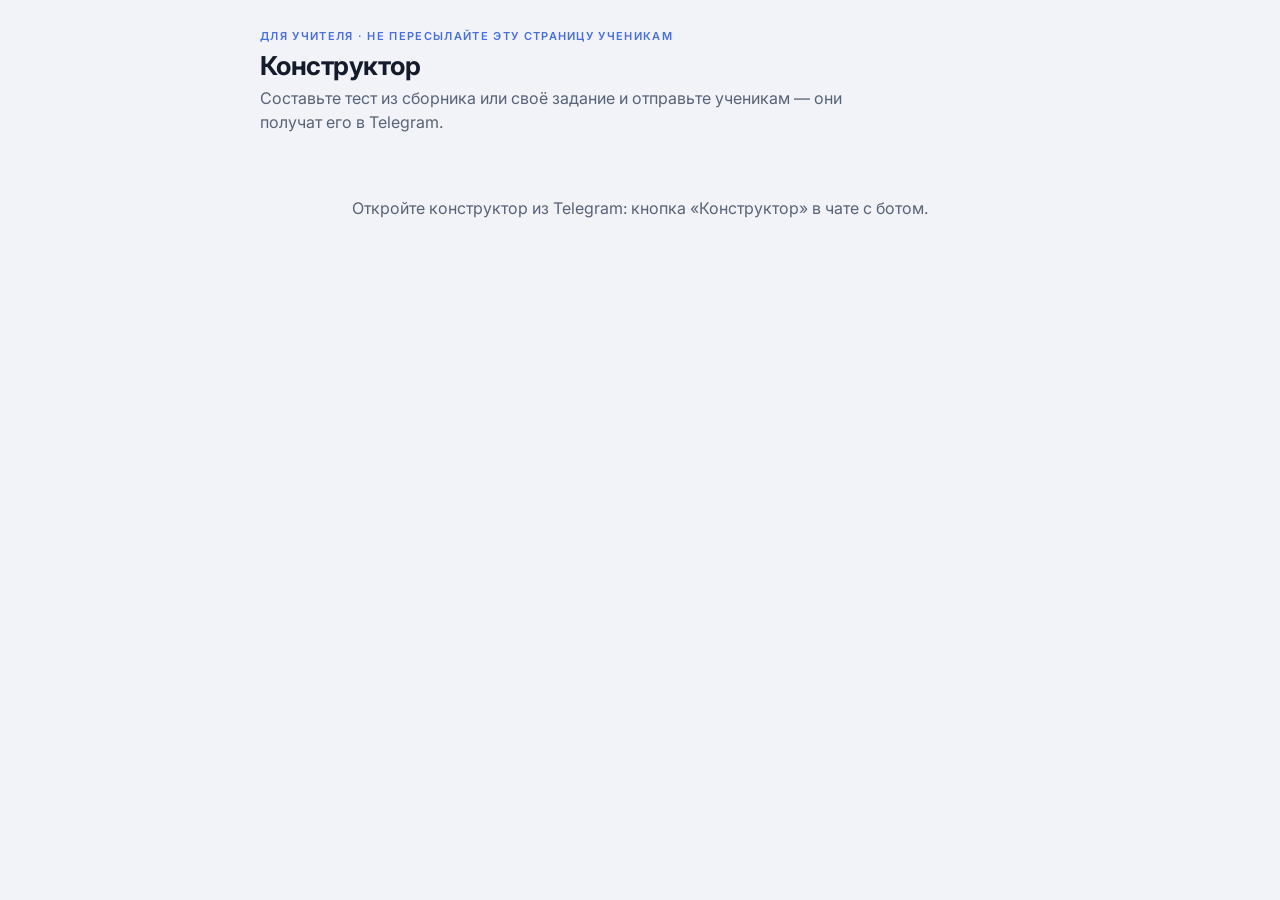
<file: teacher.html>
<!doctype html><html><head><meta charset=utf8><meta name=viewport content="width=device-width,initial-scale=1,viewport-fit=cover"><style>:root{color-scheme:light;box-sizing:border-box;padding-top:env(safe-area-inset-top,0px);padding-bottom:env(safe-area-inset-bottom,0px)}html{scroll-padding-top:env(safe-area-inset-top,0px)}body{margin:0;padding:0;font:14px -apple-system,BlinkMacSystemFont,sans-serif;background:#fff;color:#000}img{max-width:100%}[hidden]:not([hidden=until-found i]){display:none!important}.who{display:flex;flex-direction:column;gap:6px;max-height:260px;overflow:auto;border:1px solid var(--line);border-radius:8px;padding:8px 10px;background:var(--bg)}
.who label.chk{font-size:15px}
.boot{padding:40px 0;text-align:center;color:var(--muted)}
html.tg-fs .top{padding-top:calc(28px + var(--tg-safe-area-inset-top,0px) + var(--tg-content-safe-area-inset-top,0px))}
html.tg-fs .tabs{top:calc(var(--tg-safe-area-inset-top,0px) + var(--tg-content-safe-area-inset-top,0px))}
html.tg-fs main{padding-bottom:calc(56px + var(--tg-safe-area-inset-bottom,0px))}
#ownPrev{max-width:100%;max-height:260px;border-radius:8px;border:1px solid var(--line)}
</style></head><body>
<title>Конструктор учителя</title>
<meta name="claude:viewport-fit-sides" content="cover">
<script src="https://telegram.org/js/telegram-web-app.js"></script>
<script src="ui.js?v=3"></script>
<meta name="robots" content="noindex,nofollow">
<link rel="stylesheet" href="https://fonts.googleapis.com/css2?family=Inter:wght@400;500;600;700&family=JetBrains+Mono:wght@500&display=swap">
<style>
/* Layout: тетрадный лист — клетчатая шапка, ниже карточки заданий на спокойном фоне */
:root{
  --bg:#f1f3f8;--surface:#ffffff;--ink:#141c2b;--muted:#586377;--line:#d7dce6;
  --accent:#1f4fd8;--accent-ink:#ffffff;--accent-soft:#e5ebfc;--grid:#dbe2f2;
  --good:#17784a;--good-soft:#e1f3e9;--bad:#b3261e;--bad-soft:#fae7e5;--warn:#85570a;--warn-soft:#fcefd0;
  --font:'Inter',system-ui,-apple-system,'Segoe UI',Roboto,sans-serif;
  --mono:'JetBrains Mono',ui-monospace,SFMono-Regular,Menlo,Consolas,monospace;
}
@media (prefers-color-scheme: dark){:root:not([data-theme="light"]){
  --bg:#0e131b;--surface:#161d28;--ink:#e5eaf2;--muted:#9aa5b8;--line:#2a3443;
  --accent:#7fa3ff;--accent-ink:#0b1220;--accent-soft:#1c2740;--grid:#1d2736;
  --good:#58c58b;--good-soft:#163425;--bad:#ff8a80;--bad-soft:#3a1d1b;--warn:#e9b84f;--warn-soft:#3a2d10;color-scheme:dark}}
:root[data-theme="dark"]{
  --bg:#0e131b;--surface:#161d28;--ink:#e5eaf2;--muted:#9aa5b8;--line:#2a3443;
  --accent:#7fa3ff;--accent-ink:#0b1220;--accent-soft:#1c2740;--grid:#1d2736;
  --good:#58c58b;--good-soft:#163425;--bad:#ff8a80;--bad-soft:#3a1d1b;--warn:#e9b84f;--warn-soft:#3a2d10;color-scheme:dark}

*{box-sizing:border-box}
body{background:var(--bg);color:var(--ink);font:16px/1.5 var(--font);padding-block:0;
  padding-left:max(16px,env(safe-area-inset-left,0px));padding-right:max(16px,env(safe-area-inset-right,0px))}
.wrap{max-width:760px;margin:0 auto}
.top{margin-inline:calc(-1 * max(16px,env(safe-area-inset-left,0px)));padding:28px max(16px,env(safe-area-inset-left,0px)) 22px;
  background-color:var(--surface);border-bottom:1px solid var(--line);
  background-image:linear-gradient(var(--grid) 1px,transparent 1px),linear-gradient(90deg,var(--grid) 1px,transparent 1px);
  background-size:22px 22px;background-position:-1px -1px}
.top .wrap{display:flex;flex-direction:column;gap:6px}
.eyebrow{margin:0;font-size:12px;letter-spacing:.09em;text-transform:uppercase;color:var(--accent);font-weight:600}
h1{margin:0;font-size:clamp(24px,6vw,32px);line-height:1.15;letter-spacing:-.01em;text-wrap:balance;font-weight:700}
h2{margin:0;font-size:19px;line-height:1.25;text-wrap:balance}
p{margin:0}
.lead{color:var(--muted);max-width:60ch}
main{padding-block:20px 56px;display:flex;flex-direction:column;gap:16px}
.panel{background:var(--surface);border:1px solid var(--line);border-radius:10px;padding:18px;display:flex;flex-direction:column;gap:14px;min-width:0}
.row{display:flex;gap:12px;flex-wrap:wrap;align-items:center}
.col{display:flex;flex-direction:column;gap:6px;min-width:0}
label{font-size:14px;color:var(--muted);font-weight:500}
label.chk{display:flex;gap:10px;align-items:flex-start;color:var(--ink);font-size:15px;font-weight:400}
label.chk input{margin-top:4px;accent-color:var(--accent);width:18px;height:18px;flex:none}
input[type=text],input[type=number],select,textarea{font:inherit;color:var(--ink);background:var(--bg);border:1px solid var(--line);
  border-radius:8px;padding:10px 12px;min-height:44px;width:100%;min-width:0}
textarea{resize:vertical;min-height:96px}
input[type=number]{width:110px}
select{width:auto;max-width:100%}
.mono{font-family:var(--mono);font-size:14px}
:focus-visible{outline:2px solid var(--accent);outline-offset:2px}
button{font:inherit;cursor:pointer;border-radius:8px;min-height:44px;padding:8px 16px;border:1px solid var(--line);background:var(--surface);color:var(--ink);font-weight:500}
button:hover{border-color:var(--accent)}
button.primary{background:var(--accent);color:var(--accent-ink);border-color:var(--accent);font-weight:600}
button.primary:disabled{opacity:.45;cursor:not-allowed}
button.ghost{background:transparent}
button.small{min-height:34px;padding:4px 12px;font-size:14px}
.muted{color:var(--muted);font-size:14px}
.note{font-size:14px;background:var(--warn-soft);color:var(--warn);border-radius:8px;padding:10px 12px}
.err{font-size:14px;background:var(--bad-soft);color:var(--bad);border-radius:8px;padding:10px 12px}

/* задание */
.task{background:var(--surface);border:1px solid var(--line);border-radius:10px;padding:16px;display:flex;flex-direction:column;gap:12px;min-width:0}
.task-head{display:flex;align-items:center;gap:10px;flex-wrap:wrap}
.no{display:inline-grid;place-items:center;min-width:34px;height:34px;padding:0 8px;border-radius:6px;background:var(--accent-soft);color:var(--accent);font-weight:700;font-variant-numeric:tabular-nums}
.task.done .no{background:var(--accent);color:var(--accent-ink)}
.src{font-size:13px;color:var(--muted);font-variant-numeric:tabular-nums}
.q{font-size:17px;line-height:1.6;overflow-wrap:anywhere}
.q math,.opts math,td math{font-size:1.1em}
.figs{display:flex;flex-direction:column;gap:8px;align-items:flex-start;overflow-x:auto}
.figs img{max-width:100%;height:auto;background:#fff;border:1px solid var(--line);border-radius:6px}
.opts{list-style:none;margin:0;padding:0;display:flex;flex-direction:column;gap:4px}
.tbl{overflow-x:auto}
table{border-collapse:collapse;font-size:15px}
th,td{border:1px solid var(--line);padding:6px 10px;text-align:left;vertical-align:top}
th{background:var(--bg);font-weight:600}
.chips{display:flex;gap:8px;flex-wrap:wrap}
.chip{min-width:48px;font-size:17px;font-weight:600}
.chip[aria-pressed="true"]{background:var(--accent);border-color:var(--accent);color:var(--accent-ink)}
.ins{display:flex;gap:6px;flex-wrap:wrap}
.ins button{min-width:40px;min-height:36px;padding:2px 10px;font-size:17px;font-family:var(--mono)}
.hint{font-size:13px;color:var(--muted)}
.tag{font-size:12px;border-radius:999px;padding:2px 9px;background:var(--bg);border:1px solid var(--line);color:var(--muted)}
.tag.m{background:var(--warn-soft);color:var(--warn);border-color:transparent}

.tabs{position:sticky;top:env(safe-area-inset-top,0px);z-index:5;background:var(--surface);border-bottom:1px solid var(--line);
  margin-inline:calc(-1 * max(16px,env(safe-area-inset-left,0px)));padding:0 max(16px,env(safe-area-inset-left,0px))}
body::before{content:"";position:fixed;inset:0 0 auto;height:env(safe-area-inset-top,0px);z-index:10;background:var(--surface)}
.tabs .wrap{display:flex;gap:4px;overflow-x:auto}
.tabs button{border:0;border-bottom:3px solid transparent;border-radius:0;background:transparent;padding:12px 14px;min-height:48px;white-space:nowrap;color:var(--muted)}
.tabs button[aria-selected="true"]{color:var(--ink);border-bottom-color:var(--accent);font-weight:600}
.seg{display:inline-flex;border:1px solid var(--line);border-radius:8px;overflow:hidden;align-self:flex-start;max-width:100%}
.seg button{border:0;border-radius:0;background:var(--surface)}
.seg button[aria-pressed="true"]{background:var(--accent);color:var(--accent-ink)}
.topics{display:grid;grid-template-columns:repeat(auto-fill,minmax(250px,1fr));gap:6px 16px}
.topics label.chk{font-size:14px}
.topics .n{color:var(--muted);font-variant-numeric:tabular-nums}
.pv{display:flex;flex-direction:column;gap:14px;counter-reset:pv}
.pv .task-head{justify-content:flex-start}
.pv .acts{margin-left:auto;display:flex;gap:6px}
.keyline{display:flex;gap:8px;flex-wrap:wrap;align-items:baseline;background:var(--good-soft);color:var(--ink);border-radius:8px;padding:8px 12px;font-size:15px}
.keyline b{color:var(--good);font-family:var(--mono);font-size:15px;overflow-wrap:anywhere}
.keyline.manual{background:var(--warn-soft)}
.keyline.manual b{color:var(--warn);font-family:var(--font);font-weight:500}
.share{display:grid;gap:12px}
.share .fld{display:flex;gap:8px;align-items:stretch}
.share .fld input{flex:1}
.sum{width:100%;border-collapse:collapse}
.sum td,.sum th{padding:10px 12px}
.sum .pct{font-variant-numeric:tabular-nums;font-weight:600}
details.res{border:1px solid var(--line);border-radius:10px;background:var(--surface);overflow:hidden}
details.res>summary{display:flex;gap:12px;align-items:center;padding:12px 16px;cursor:pointer;min-height:48px;flex-wrap:wrap;list-style:revert}
details.res>summary .nm{font-weight:600;flex:1;min-width:140px}
details.res>summary .sc{font-variant-numeric:tabular-nums;font-weight:600}
.dt{overflow-x:auto;padding:0 12px 12px}
.dt table{width:100%;font-size:14px}
.dt td{vertical-align:middle}
.dt .ans{font-family:var(--mono);overflow-wrap:anywhere;max-width:260px}
.mk{min-height:32px;min-width:84px;padding:2px 10px;font-size:13px;font-weight:600}
.mk.ok{background:var(--good-soft);color:var(--good);border-color:transparent}
.mk.bad{background:var(--bad-soft);color:var(--bad);border-color:transparent}
.mk.manual{background:var(--warn-soft);color:var(--warn);border-color:transparent}
.mk.empty{color:var(--muted)}
.bar2{height:8px;background:var(--bg);border-radius:4px;overflow:hidden;min-width:80px;border:1px solid var(--line)}
.bar2 i{display:block;height:100%;background:var(--accent)}
.kfilters{display:flex;gap:12px;flex-wrap:wrap;align-items:flex-end}
.kedit{display:flex;gap:8px;flex-wrap:wrap;align-items:center}
.kedit input{flex:1;min-width:160px}
</style>
<link rel="stylesheet" href="ui.css?v=3">

<header class="top"><div class="wrap">
  <p class="eyebrow">Для учителя · не пересылайте эту страницу ученикам</p>
  <h1>Конструктор</h1>
  <p class="lead">Составьте тест из сборника или своё задание и отправьте ученикам — они получат его в Telegram.</p>
</div></header>

<div class="tabs" role="tablist"><div class="wrap">
  <button role="tab" id="tb-make" aria-selected="true" data-p="make">Составить</button>
  <button role="tab" id="tb-check" aria-selected="false" data-p="check">Проверить</button>
  <button role="tab" id="tb-own" aria-selected="false" data-p="own">Своё задание</button>
  <button role="tab" id="tb-key" aria-selected="false" data-p="key">Ключ</button>
</div></div>

<main class="wrap">
 <section id="p-make" class="col" style="gap:16px">
  <div class="panel">
    <h2>Что включить в работу</h2>
    <div class="seg" id="modeSeg">
      <button data-mode="var" aria-pressed="true">Вариант целиком</button>
      <button data-mode="top" aria-pressed="false">Микс по темам</button>
    </div>
    <div id="varBox" class="col">
      <label for="varSel">Вариант</label>
      <select id="varSel"></select>
    </div>
    <div id="topBox" class="col" hidden style="gap:12px">
      <div class="row">
        <div class="col"><label for="cnt">Число заданий</label><input id="cnt" type="number" min="1" max="40" value="10"></div>
        <label class="chk"><input type="checkbox" id="rr" checked><span>Брать поровну из каждой выбранной темы</span></label>
      </div>
      <div class="row"><span class="muted">Темы:</span><button class="small" id="allT">Выбрать все</button><button class="small" id="noneT">Снять все</button></div>
      <div class="topics" id="topicList"></div>
    </div>
    <label class="chk"><input type="checkbox" id="incM"><span>Включать задания с ручной проверкой (построения, доказательства, графики). Сайт их не проверяет, оценку ставите вы.</span></label>
    <div class="row"><button class="primary" id="build">Составить тест</button>
      <div class="row" style="margin-left:auto"><input id="addId" type="text" class="mono" style="width:110px" placeholder="13.9" aria-label="Номер задания: вариант.номер"><button id="addBtn">Добавить задание</button></div></div>
    <div id="makeMsg" class="note" hidden></div>
  </div>

  <div class="panel share" id="sharePanel">
    <h2>Отправить ученикам</h2>
    <div class="col"><label for="titleIn">Тема теста — ученик увидит «Тест по …»</label><input id="titleIn" type="text" maxlength="60" placeholder="например: квадратным уравнениям"></div>
    <div class="col"><label>Кому отправить</label><div class="who" id="toList"></div></div>
    <div class="row"><button class="primary" id="sendBtn">Отправить выбранным</button><span class="muted" id="sendMsg"></span></div>
    <div class="col" id="linkBox"><label for="linkOut">Или общая ссылка — можно переслать в чат класса</label><div class="fld"><input id="linkOut" type="text" class="mono" readonly><button id="copyLink">Копировать</button></div></div>
    <div class="col" hidden><label for="codeOut">Код работы</label><div class="fld"><input id="codeOut" type="text" class="mono" readonly><button id="copyCode">Копировать</button></div></div>
    <p class="muted">Отправьте ссылку ученикам в Telegram. Тест откроется только у тех, кому вы дали доступ в боте. Результат с картинкой придёт вам в Telegram.</p>
  </div>

  <div class="row" style="justify-content:space-between"><h2 id="pvTitle">Состав работы</h2><span class="muted" id="pvCount"></span></div>
  <div class="pv" id="preview"></div>
 </section>

 <section id="p-check" class="col" style="gap:16px" hidden>
  <div class="panel">
    <h2>Коды ответов учеников</h2>
    <p class="muted">Вставьте коды, по одному на строку. Они начинаются с OTV1.</p>
    <textarea id="codesIn" class="mono" placeholder="OTV1.eyJuIjoi…"></textarea>
    <div class="row"><button class="primary" id="gradeBtn">Проверить</button><span class="muted" id="gradeMsg"></span></div>
  </div>
  <div id="results" class="col" style="gap:16px"></div>
 </section>

 <section id="p-own" class="col" style="gap:16px" hidden>
  <div class="panel">
    <h2>Своё задание</h2>
    <div class="col"><label for="ownText">Текст задания</label><textarea id="ownText" placeholder="Например: Решите уравнение 2x − 4 = 0"></textarea></div>
    <div class="col"><label for="ownFile">Фото (необязательно)</label><input type="file" id="ownFile" accept="image/*"><img id="ownPrev" hidden alt="Фото к заданию"><button class="small" id="ownNoPhoto" hidden>Убрать фото</button></div>
    <div class="col"><label for="ownAns">Правильный ответ</label><input id="ownAns" type="text" class="mono" autocomplete="off" placeholder="-2  ·  3/4  ·  2√3  ·  (3; 1)  ·  -1; 4"><p class="hint">Если подходят разные записи — через |, например: 0,5 | 1/2</p></div>
    <div class="col"><label>Кому отправить</label><div class="who" id="ownWho"></div></div>
    <div class="row"><button class="primary" id="ownSend">Отправить</button><span class="muted" id="ownMsg"></span></div>
    <p class="muted">Ученик получит задание сообщением от бота и ответит прямо в чат. Вам придёт ✅ или ❌, итоги — командой /tasks.</p>
  </div>
 </section>
 <section id="p-key" class="col" style="gap:16px" hidden>
  <div class="panel">
    <h2>Ключ ответов</h2>
    <p class="muted">Ключ составлен Claude и проверен расчётами. Просмотрите задания, которые будете давать. Любой ответ можно исправить — правка сохраняется у вас в Google и сразу действует при проверке работ.</p>
    <div class="kfilters">
      <div class="col"><label for="kVar">Вариант</label><select id="kVar"></select></div>
      <div class="col"><label for="kTopic">Тема</label><select id="kTopic"></select></div>
      <label class="chk"><input type="checkbox" id="kMan"><span>Только ручная проверка</span></label>
    </div>
  </div>
  <div class="pv" id="keyList"></div>
  <div class="row"><button id="kMore" hidden>Показать ещё</button></div>
 </section>
</main>

<script type="text/plain" id="mainjs">  /* запускается после загрузки данных (см. ниже) */
const STUDENT_URL="https://mikolamatan.github.io/m9-56tj2s6p/";
const TG_APP_LINK="https://t.me/math9_proverka_bot/test";
const SUBMIT_URL="https://script.google.com/macros/s/AKfycbwSGrPHiBoqbpRn6U8U0BYakNPGsiOFNQw2SU7lk91fwJyETwQikLxbIaSJleu1i0CD/exec";
/* Проверка ответов. Работает в браузере и в node. */
(function(root){
'use strict';
function norm(s){
  return String(s==null?'':s).replace(/[−‒–—]/g,'-').replace(/[   ]/g,' ')
    .replace(/×|·|⋅/g,'*').replace(/÷|:/g,'/').replace(/π/g,'pi').replace(/√/g,'sqrt').replace(/∞/g,'inf');
}
// ---- арифметический разбор ----
function tokenize(s){
  const t=[];let i=0;
  while(i<s.length){
    const ch=s[i];
    if(/\s/.test(ch)){i++;continue;}
    if(/[0-9.]/.test(ch)){let j=i;while(j<s.length&&/[0-9.]/.test(s[j]))j++;t.push({k:'n',v:parseFloat(s.slice(i,j))});i=j;continue;}
    if(/[a-zA-Zа-яА-Я]/.test(ch)){let j=i;while(j<s.length&&/[a-zA-Zа-яА-Я]/.test(s[j]))j++;
      let w=s.slice(i,j);
      // sqrt / pi / inf в слитной записи: sqrt5, 2sqrt3, pi
      t.push({k:'w',v:w});i=j;continue;}
    if('+-*/^()'.includes(ch)){t.push({k:'o',v:ch});i++;continue;}
    throw new Error('bad char '+ch);
  }
  return t;
}
function evalExpr(str,vars){
  vars=vars||{};
  let toks=tokenize(norm(str).replace(/,/g,'.'));
  // разделение слитных слов: sqrt, pi, переменные по одной букве
  const out=[];
  for(const tk of toks){
    if(tk.k==='w'){
      let w=tk.v.toLowerCase();let k=0;
      while(k<w.length){
        if(w.startsWith('sqrt',k)){out.push({k:'f',v:'sqrt'});k+=4;}
        else if(w.startsWith('pi',k)){out.push({k:'c',v:Math.PI});k+=2;}
        else if(w.startsWith('inf',k)){out.push({k:'c',v:Infinity});k+=3;}
        else {const c=tk.v[k];out.push({k:'v',v:c});k++;}
      }
    } else out.push(tk);
  }
  // неявное умножение
  const tz=[];
  for(let i=0;i<out.length;i++){
    const a=out[i-1],b=out[i];
    if(a){
      const aEnd=(a.k==='n'||a.k==='c'||a.k==='v'||(a.k==='o'&&a.v===')'));
      const bStart=(b.k==='n'||b.k==='c'||b.k==='v'||b.k==='f'||(b.k==='o'&&b.v==='('));
      if(aEnd&&bStart) tz.push({k:'o',v:'*'});
    }
    tz.push(b);
  }
  let p=0;
  const peek=()=>tz[p];
  function parseE(){let v=parseT();while(peek()&&peek().k==='o'&&(peek().v==='+'||peek().v==='-')){const o=tz[p++].v;const r=parseT();v=o==='+'?v+r:v-r;}return v;}
  function parseT(){let v=parseU();while(peek()&&peek().k==='o'&&(peek().v==='*'||peek().v==='/')){const o=tz[p++].v;const r=parseU();v=o==='*'?v*r:v/r;}return v;}
  function parseU(){ if(peek()&&peek().k==='o'&&peek().v==='-'){p++;return -parseU();} if(peek()&&peek().k==='o'&&peek().v==='+'){p++;return parseU();} return parseP(); }
  function parseP(){const b=parseA();if(peek()&&peek().k==='o'&&peek().v==='^'){p++;const e=parseU();return Math.pow(b,e);}return b;}
  function parseA(){
    const t=tz[p++]; if(!t) throw new Error('eof');
    if(t.k==='n')return t.v;
    if(t.k==='c')return t.v;
    if(t.k==='v'){ if(!(t.v in vars)) throw new Error('var '+t.v); return vars[t.v]; }
    if(t.k==='f'){ // sqrt: аргумент — следующий атом (с учётом степени/скобок)
      const a=parseSqrtArg();return Math.sqrt(a); }
    if(t.k==='o'&&t.v==='('){const v=parseE();const c=tz[p++];if(!c||c.v!==')')throw new Error('paren');return v;}
    throw new Error('unexpected');
  }
  function parseSqrtArg(){
    // sqrt(...) или sqrt5, sqrt(x)^2 не поддерживается — берём один атом без степени
    const t=tz[p];
    if(t&&t.k==='o'&&t.v==='('){p++;const v=parseE();const c=tz[p++];if(!c||c.v!==')')throw new Error('paren');return v;}
    if(t&&t.k==='n'){p++;return t.v;}
    if(t&&t.k==='v'){p++;if(!(t.v in vars))throw new Error('var');return vars[t.v];}
    throw new Error('sqrt arg');
  }
  const v=parseE();
  if(p!==tz.length) throw new Error('trailing');
  return v;
}
function tryEval(s,vars){try{const v=evalExpr(s,vars);return (typeof v==='number')?v:NaN;}catch(e){return NaN;}}
function closeEnough(a,b,exact){
  if(!isFinite(a)||!isFinite(b)) return a===b;
  const d=Math.abs(a-b), m=Math.max(1,Math.abs(b));
  if(exact) return d<=1e-7*m;
  return d<=5e-3*Math.abs(b)||d<=1e-9;
}
function isTerminating(v){ if(!isFinite(v))return false; const x=Math.abs(v)*1e6; return Math.abs(x-Math.round(x))<1e-6; }
// ---- утилиты ----
function numList(s){
  let t=norm(s).replace(/и/g,';').replace(/,\s+/g,';').replace(/;/g,' ; ');
  t=t.replace(/(?<=[0-9a-z)])\s+(?=-?[0-9(])/gi,' ; ').replace(/\s+/g,' ').trim();
  return t.split(/\s*;\s*/).filter(x=>x.length);
}
function splitTop(s,sep){ // разбить по sep на нулевой глубине
  const r=[];let d=0,cur='';
  for(const ch of s){
    if(ch==='('||ch==='[')d++; if(ch===')'||ch===']')d--;
    if(ch===sep&&d===0){r.push(cur);cur='';}else cur+=ch;
  }
  r.push(cur);return r;
}
function groups(s){ // группы верхнего уровня в круглых скобках
  const g=[];let d=0,st=-1;
  for(let i=0;i<s.length;i++){
    if(s[i]==='('){if(d===0)st=i;d++;}
    else if(s[i]===')'){d--;if(d===0&&st>=0){g.push(s.slice(st+1,i));st=-1;}}
  }
  return g;
}
function sameTuple(a,b){ if(a.length!==b.length)return false; for(let i=0;i<a.length;i++){ if(!closeEnough(a[i],b[i],true))return false;} return true; }
// канонический вид промежутков
function canonNum(s){
  let t=norm(s).replace(/\s/g,'').replace(/,/g,'.');
  let sign=1; let pos=false;
  if(/^\+?inf$/.test(t)) return 'inf';
  if(/^-inf$/.test(t)) return '-inf';
  const v=tryEval(t);
  if(isNaN(v)) return null;
  return String(Math.round(v*1e7)/1e7);
}
function canonSet(s){
  let t=norm(s).toLowerCase().replace(/\s/g,'');
  t=t.replace(/бесконечность/g,'inf').replace(/объединение|или/g,'∪');
  // неравенства вида x>=3 , x<5
  const ineq=t.match(/^[a-zа-я]?(>=|<=|≥|≤|>|<)(.+)$/);
  if(ineq && !/[;∪]/.test(t)){
    const op=ineq[1], num=ineq[2].replace(/,/g,'.');
    if(op==='>=') t='['+num+';+inf)'; else if(op==='≥') t='['+num+';+inf)'; else if(op==='>') t='('+num+';+inf)';
    else if(op==='<=') t='(-inf;'+num+']'; else if(op==='≤') t='(-inf;'+num+']'; else t='(-inf;'+num+')';
  }
  t=t.replace(/∪|u(?![a-z])|и|v(?![a-z])/g,'∪');
  // составные: разбить по ∪ на нулевой глубине
  const parts=splitTop(t,'∪').filter(x=>x.length);
  const res=[];
  for(let p of parts){
    p=p.replace(/^\{(.*)\}$/,'$1');
    let m=p.match(/^([\(\[])(.+?);(.+?)([\)\]])$/);
    if(m){
      let a=canonNum(m[2].replace(/,/g,'.')),b=canonNum(m[3].replace(/,/g,'.'));
      if(a==null||b==null)return null;
      let o=m[1],c=m[4];
      if(a==='-inf')o='(';
      if(b==='inf')c=')';
      res.push(o+a+';'+b+c);
    } else {
      const parts2=p.split(/;/); // одиночные точки через ;
      for(const q of parts2){
        const n=canonNum(q); if(n==null)return null; res.push('{'+n+'}');
      }
    }
  }
  return res.sort().join('∪');
}
function randPts(vars, k, kind){
  const pts=[];
  const ranges=[[1.3,4.7],[10.2,19.7],[0.6,0.95],[-4.7,-1.3],[5.3,9.4],[20.5,31.3]];
  let seed=12345;
  const rnd=()=>{seed=(seed*1103515245+12345)&0x7fffffff;return seed/0x7fffffff;};
  for(let i=0;i<k;i++){
    const r=ranges[i%ranges.length];
    const o={};
    vars.forEach((v,j)=>{const rr=ranges[(i+j)%ranges.length];o[v]=rr[0]+rnd()*(rr[1]-rr[0]);});
    pts.push(o);
  }
  return pts;
}
function varsOf(s){
  const t=norm(s).toLowerCase().replace(/sqrt|pi|inf/g,'');
  const m=t.match(/[a-zа-я]/g)||[];
  return Array.from(new Set(m));
}
// ---- основной проверяющий ----
function grade(type,key,ans){
  // возвращает {r:'ok'|'bad'|'manual'|'empty', note}
  if(type==='m') return {r:'manual'};
  if(ans==null) return {r:'empty'};
  if(type==='c'){
    const a=(Array.isArray(ans)?ans.join(''):String(ans)).replace(/[^а-д]/gi,'').toLowerCase().split('').sort().join('');
    if(!a) return {r:'empty'};
    return {r:a===key.split('').sort().join('')?'ok':'bad'};
  }
  let raw=String(ans).trim();
  if(!raw) return {r:'empty'};
  try{
    switch(type){
      case 'n':{
        const alts=key.split('|').map(k=>tryEval(k));
        // допускаем запись в виде "x=3"
        let t=raw.replace(/^[a-zа-я]\w*\s*=\s*/i,'');
        // допускаем единицы: "5 км" — вытащим выражение до первой буквы слова длиной>3, кроме sqrt/pi
        let v=tryEval(t);
        if(isNaN(v)){ const m=norm(t).match(/^[-+\d.,\s*\/^()sqrtpi√]+/i); if(m) v=tryEval(m[0]); }
        if(isNaN(v)) return {r:'bad'};
        const ok=alts.some(a=>closeEnough(v,a,isTerminating(a)));
        return {r:ok?'ok':'bad'};
      }
      case 'e':{
        let t=raw.replace(/^[^=]*=/,'');
        const vs=Array.from(new Set(varsOf(key).concat(varsOf(t))));
        if(varsOf(t).some(v=>!varsOf(key).includes(v))) return {r:'bad'};
        const pts=randPts(vs.length?vs:['x'],14);
        let good=0;
        for(const pt of pts){
          const a=tryEval(key,pt),b=tryEval(t,pt);
          if(!isFinite(a)||isNaN(a)) continue;
          if(isNaN(b)) return {r:'bad'};
          good++;
          if(Math.abs(a-b)>1e-6*Math.max(1,Math.abs(a))) return {r:'bad'};
        }
        return {r:good>=3?'ok':'bad'};
      }
      case 'l':{
        const A=numList(raw).map(s=>tryEval(s)); if(A.some(isNaN)) return {r:'bad'};
        const B=numList(key).map(s=>tryEval(s));
        const ua=[],ub=[];
        A.forEach(x=>{if(!ua.some(y=>closeEnough(x,y,true)))ua.push(x);});
        B.forEach(x=>{if(!ub.some(y=>closeEnough(x,y,true)))ub.push(x);});
        if(ua.length!==ub.length) return {r:'bad'};
        return {r:ub.every(x=>ua.some(y=>closeEnough(y,x,true)))?'ok':'bad'};
      }
      case 'q':{
        const A=numList(raw).map(s=>tryEval(s)); if(A.some(isNaN)) return {r:'bad'};
        const B=numList(key).map(s=>tryEval(s));
        if(A.length!==B.length) return {r:'bad'};
        return {r:B.every((x,i)=>closeEnough(A[i],x,isTerminating(x)))?'ok':'bad'};
      }
      case 'p':{
        const parse=(s)=>{
          s=norm(s);
          let gs=groups(s);
          if(!gs.length){ gs=[s]; }
          return gs.map(g=>splitTop(g,';').map(x=>tryEval(x)));
        };
        const A=parse(raw),B=parse(key);
        if(A.some(t=>t.some(isNaN))) return {r:'bad'};
        if(A.length!==B.length) return {r:'bad'};
        const used=new Set();
        for(const tb of B){
          const j=A.findIndex((ta,i)=>!used.has(i)&&sameTuple(ta,tb));
          if(j<0) return {r:'bad'};used.add(j);
        }
        return {r:'ok'};
      }
      case 'i':{
        const a=canonSet(raw),b=canonSet(key);
        return {r:(a&&b&&a===b)?'ok':'bad'};
      }
      case 'y':{
        const t=norm(raw).toLowerCase();
        let v=null;
        if(/(^|[^а-я])нет|не\s*(явля|принад|успе|може|быть)|^-$/.test(t)) v='нет';
        else if(/да|yes|явля|принад|успе|можно|^\+$/.test(t)) v='да';
        return {r:v===key?'ok':'bad'};
      }
      case 's':{
        const d=raw.replace(/[^0-9]/g,'');
        return {r:d===key?'ok':'bad'};
      }
      case 'g':{
        const t=norm(raw).toLowerCase();
        let v=null;
        if(/отриц|минус|<\s*0|^-/.test(t)) v='-'; else if(/положит|плюс|>\s*0|^\+/.test(t)) v='+';
        return {r:v===key?'ok':'bad'};
      }
      case 'k':{
        const [val,sg]=key.split(';');
        const t=norm(raw);
        const m=t.replace(/,/g,'.').match(/-?\d+(?:\.\d+)?(?:\/\d+)?/g);
        if(!m) return {r:'bad'};
        const v=tryEval(m[0]);
        if(!closeEnough(v,parseFloat(val),true)) return {r:'bad'};
        let s=null;
        if(/больше|>/.test(t)) s='>'; else if(/меньше|</.test(t)) s='<'; else if(/равн|=/.test(t)) s='=';
        if(m.length>=2 && /[<>=]/.test(t)){
          const v2=tryEval(m[1]);
          const rel=t.includes('>')?'>':t.includes('<')?'<':'=';
          const truth=rel==='>'?v>v2:rel==='<'?v<v2:Math.abs(v-v2)<1e-9;
          // для записи вида «-2,1 > -2,5» значение — первое число; знак верен, если неравенство истинно и совпадает с ключом
          return {r:(truth&&rel===sg)?'ok':'bad'};
        }
        return {r:s===sg?'ok':'bad'};
      }
      case 'z':{
        const [num,yn]=key.split(';');
        const parts=norm(raw).replace(/,/g,'.').match(/-?\d+(?:\.\d+)?/);
        if(!parts) return {r:'bad'};
        if(!closeEnough(parseFloat(parts[0]),parseFloat(num),true)) return {r:'bad'};
        const t=norm(raw).toLowerCase();
        let v=null;
        if(/(^|[^а-я])нет|не\s*успе/.test(t)) v='нет'; else if(/да|успе/.test(t)) v='да';
        return {r:v===yn?'ok':'bad'};
      }
      case 'f':{
        const i=key.indexOf(';'); const fk=key.slice(0,i),vk=key.slice(i+1);
        const ra=raw.replace(/\s+и\s+/g,';').replace(/\n/g,';');
        const j=ra.indexOf(';'); if(j<0) return {r:'bad'};
        const r1=grade('e',fk,ra.slice(0,j)); const r2=grade('n',vk,ra.slice(j+1));
        return {r:(r1.r==='ok'&&r2.r==='ok')?'ok':'bad'};
      }
      case 'w':{
        const [dir,num]=key.split(';');
        const t=norm(raw).toLowerCase();
        let d=null;
        if(/увелич|возраст|больше|выросл|повыс/.test(t)) d='увеличилось';
        else if(/уменьш|сократ|меньше|снизил|упал/.test(t)) d='уменьшилось';
        const m=t.replace(/,/g,'.').match(/\d+(?:\.\d+)?/);
        if(!m||d!==dir) return {r:'bad'};
        return {r:closeEnough(parseFloat(m[0]),parseFloat(num),false)?'ok':'bad'};
      }
      case 'r':{
        const rr=(s)=>{const t=norm(s).replace(/\s/g,'').replace(/,/g,'.').replace(/^1:/,'1/');const m=norm(s).replace(/\s/g,'').replace(/,/g,'.').match(/^(.+?)[:\/](.+)$/);
          const a=m?tryEval(m[1]):NaN,b=m?tryEval(m[2]):NaN;return a/b;};
        const a=rr(raw),b=rr(key); return {r:closeEnough(a,b,true)?'ok':'bad'};
      }
    }
  }catch(e){return {r:'bad'};}
  return {r:'bad'};
}
const api={grade,evalExpr,norm,canonSet,numList,groups};
if(typeof module!=='undefined'&&module.exports) module.exports=api; else root.Grader=api;
})(typeof window!=='undefined'?window:globalThis);

const $=(s,r=document)=>r.querySelector(s);
const $$=(s,r=document)=>Array.from(r.querySelectorAll(s));
function esc(s){return String(s==null?'':s).replace(/[&<>"]/g,c=>({'&':'&amp;','<':'&lt;','>':'&gt;','"':'&quot;'}[c]));}
function taskBody(e){
  let h='<div class="q">'+e.q+'</div>';
  if(e.f&&e.f.length) h+='<div class="figs">'+e.f.map(f=>'<img alt="Рисунок к заданию" src="'+FIGS[f]+'">').join('')+'</div>';
  if(e.tb&&e.tb.length){
    h+='<div class="tbl"><table><thead><tr>'+e.tb[0].map(c=>'<th>'+c+'</th>').join('')+'</tr></thead><tbody>'+
      e.tb.slice(1).map(r=>'<tr>'+r.map(c=>'<td>'+c+'</td>').join('')+'</tr>').join('')+'</tbody></table></div>';
  }
  if(e.o&&e.o.length) h+='<ul class="opts">'+e.o.map(o=>'<li>'+o+'</li>').join('')+'</ul>';
  return h;
}
function encCode(idx){return idx.map(i=>i.toString(36).padStart(2,'0')).join('');}
function decCode(s){
  if(!/^[0-9a-z]+$/.test(s)||s.length%2) return null;
  const r=[];
  for(let i=0;i<s.length;i+=2){const v=parseInt(s.slice(i,i+2),36); if(!(v>=0&&v<BANK.length)) return null; r.push(v);}
  return r.length?r:null;
}
function b64e(s){return btoa(unescape(encodeURIComponent(s)));}
function b64d(s){return decodeURIComponent(escape(atob(s)));}
function lsGet(k){try{return localStorage.getItem(k);}catch(e){return null;}}
function lsSet(k,v){try{localStorage.setItem(k,v);}catch(e){}}
function copyText(text,btn,field){
  const done=()=>{if(!btn)return;const o=btn.textContent;btn.textContent='Скопировано';setTimeout(()=>{btn.textContent=o;},1500);};
  const fb=()=>{if(field){field.focus();field.select();try{document.execCommand('copy');done();}catch(e){}}};
  try{navigator.clipboard.writeText(text).then(done,fb);}catch(e){fb();}
}

const TYPENAME={c:'выбор варианта',n:'число',e:'выражение',l:'набор чисел',p:'пары чисел',i:'промежуток',y:'да/нет',s:'порядок',q:'числа по порядку',z:'число и да/нет',f:'формула и значение',k:'значение и знак',g:'знак',w:'направление и число',r:'масштаб',m:'проверка вручную'};
let OV=window.__KOV||{};
const idOf=i=>BANK[i].v+'.'+BANK[i].n;
function keyOf(i){const id=idOf(i);const o=OV[id];return o!==undefined?[KEYS0[id][0],o]:KEYS0[id];}
function isMan(i){return KEYS0[idOf(i)][0]==='m';}
function pretty(ty,k){
  if(ty==='c') return k.split('').join(', ');
  if(ty==='m') return k;
  const f=s=>s.replace(/sqrt/g,'√').replace(/\bpi\b/g,'π').replace(/\*/g,'·').replace(/(?<![0-9a-zа-я])-/g,'−').replace(/\^2\b/g,'²').replace(/\^3\b/g,'³');
  if(ty==='n') return k.split('|').map(f).join('  или  ');
  return f(k).replace(/;/g,'; ');
}
const byId={};BANK.forEach((e,i)=>{byId[e.v+'.'+e.n]=i;});
const VARS=Array.from(new Set(BANK.map(e=>e.v))).sort((a,b)=>a-b);
const TOPICS=[];BANK.forEach(e=>{if(!TOPICS.includes(e.t))TOPICS.push(e.t);});

/* вкладки */
$$('.tabs button').forEach(b=>b.addEventListener('click',()=>{
  $$('.tabs button').forEach(x=>x.setAttribute('aria-selected',x===b?'true':'false'));
  ['make','check','key','own'].forEach(p=>{$('#p-'+p).hidden=(p!==b.dataset.p);});
  if(b.dataset.p==='key'&&!$('#keyList').children.length) renderKeys(true);
}));

/* ---------- составление ---------- */
let mode='var',SEL=[];
$('#varSel').innerHTML=VARS.map(v=>'<option value="'+v+'">Вариант '+v+'</option>').join('');
const topicCount=t=>BANK.filter((e,i)=>e.t===t&&($('#incM').checked||!isMan(i))).length;
function drawTopics(){
  const old=new Set($$('#topicList input:checked').map(x=>x.value));const first=!$('#topicList').children.length;
  $('#topicList').innerHTML=TOPICS.map((t,k)=>'<label class="chk"><input type="checkbox" value="'+k+'"'+((first||old.has(String(k)))?' checked':'')+'><span>'+esc(t)+' <span class="n">· '+topicCount(t)+'</span></span></label>').join('');
}
drawTopics();
$('#incM').addEventListener('change',()=>{drawTopics();});
$$('#modeSeg button').forEach(b=>b.addEventListener('click',()=>{
  mode=b.dataset.mode;
  $$('#modeSeg button').forEach(x=>x.setAttribute('aria-pressed',x===b?'true':'false'));
  $('#varBox').hidden=mode!=='var';$('#topBox').hidden=mode!=='top';
}));
$('#allT').addEventListener('click',()=>$$('#topicList input').forEach(x=>x.checked=true));
$('#noneT').addEventListener('click',()=>$$('#topicList input').forEach(x=>x.checked=false));
function shuffle(a){a=a.slice();for(let i=a.length-1;i>0;i--){const j=Math.floor(Math.random()*(i+1));[a[i],a[j]]=[a[j],a[i]];}return a;}
function poolOf(t){return BANK.map((e,i)=>i).filter(i=>BANK[i].t===t&&($('#incM').checked||!isMan(i)));}
function msg(t){const m=$('#makeMsg');m.textContent=t||'';m.hidden=!t;}
function compose(){
  msg('');
  if(mode==='var'){
    const v=+$('#varSel').value;
    SEL=BANK.map((e,i)=>i).filter(i=>BANK[i].v===v&&($('#incM').checked||!isMan(i))).sort((a,b)=>BANK[a].n-BANK[b].n);
    $('#pvTitle').textContent='Вариант '+v;
  } else {
    const tp=$$('#topicList input:checked').map(x=>TOPICS[+x.value]);
    const n=Math.max(1,Math.min(40,+$('#cnt').value||10));
    if(!tp.length){SEL=[];msg('Выберите хотя бы одну тему.');render();return;}
    let res=[];
    if($('#rr').checked){
      const pools=tp.map(t=>shuffle(poolOf(t)));
      while(res.length<n&&pools.some(p=>p.length)){
        for(const p of shuffle(pools)){ if(res.length>=n)break; if(p.length) res.push(p.pop()); }
      }
    } else res=shuffle([].concat(...tp.map(poolOf))).slice(0,n);
    if(res.length<n) msg('В выбранных темах нашлось только '+res.length+' заданий.');
    SEL=res;
    $('#pvTitle').textContent='Микс по темам';
  }
  render();
}
function render(){
  const code=SEL.length?encCode(SEL):'';
  $('#codeOut').value=code?'t-'+code:'';
  const ttl=($('#titleIn').value||'').trim();
  const tpart=ttl?'_'+b64e(ttl).replace(/\+/g,'-').replace(/\//g,'_').replace(/=+$/,''):'';
  $('#linkOut').value=code?TG_APP_LINK+'?startapp='+code+tpart:'';
  $('#sharePanel').style.opacity=code?1:.5;
  $('#pvCount').textContent=SEL.length?('Заданий: '+SEL.length):'';
  $('#preview').innerHTML=SEL.length?SEL.map((i,j)=>cardHTML(i,j,true)).join(''):'<div class="panel"><p class="muted">В работе пока нет заданий. Выберите вариант или темы и нажмите «Составить тест».</p></div>';
}
function cardHTML(i,j,acts){
  const e=BANK[i],[ty,k]=keyOf(i),man=ty==='m';
  return '<article class="task" data-i="'+i+'"><div class="task-head"><span class="no">'+(j==null?e.v+'.'+e.n:j+1)+'</span>'+
    '<span class="src">вариант '+e.v+', задание '+e.n+'</span><span class="tag'+(man?' m':'')+'">'+esc(man?'проверка вручную':e.t)+'</span>'+
    (acts?'<span class="acts">'+(mode==='top'?'<button class="small" data-act="swap">Заменить</button>':'')+'<button class="small ghost" data-act="del">Убрать</button></span>':'')+
    '</div>'+taskBody(e)+
    '<div class="keyline'+(man?' manual':'')+'"><span>Ответ'+(man?' (образец)':'')+':</span><b>'+esc(pretty(ty,k))+'</b></div></article>';
}
$('#preview').addEventListener('click',ev=>{
  const b=ev.target.closest('[data-act]');if(!b)return;
  const i=+b.closest('.task').dataset.i,pos=SEL.indexOf(i);
  if(b.dataset.act==='del'){SEL.splice(pos,1);render();}
  else {
    const pool=poolOf(BANK[i].t).filter(x=>!SEL.includes(x));
    if(!pool.length){msg('В этой теме больше нет заданий для замены.');return;}
    msg('');SEL[pos]=pool[Math.floor(Math.random()*pool.length)];render();
  }
});
$('#build').addEventListener('click',compose);
$('#titleIn').addEventListener('input',render);

initRecipients();
$('#addBtn').addEventListener('click',()=>{
  const v=$('#addId').value.trim().replace(',','.');
  if(!(v in byId)){msg('Задание «'+v+'» не найдено. Введите номер в виде вариант.номер, например 13.9.');return;}
  if(SEL.includes(byId[v])){msg('Это задание уже в работе.');return;}
  msg('');SEL.push(byId[v]);$('#addId').value='';render();
});
$('#copyLink').addEventListener('click',()=>copyText($('#linkOut').value,$('#copyLink'),$('#linkOut')));
$('#copyCode').addEventListener('click',()=>copyText($('#codeOut').value,$('#copyCode'),$('#codeOut')));

/* ---------- проверка ---------- */
let RES=[];const OPEN=new Set();
function parseCode(line){
  const m=line.trim().match(/OTV1\.([A-Za-z0-9+\/=]+)/);if(!m)return null;
  try{const o=JSON.parse(b64d(m[1]));const idx=decCode(String(o.t||''));if(!idx||!Array.isArray(o.a))return null;
    return {name:String(o.n||'Без имени'),code:o.t,idx,ans:idx.map((_,j)=>o.a[j]==null?'':String(o.a[j])),raw:line.trim()};}catch(e){return null;}
}
function evalRes(r){
  r.marks=r.idx.map((i,j)=>{const[ty,k]=keyOf(i);return Grader.grade(ty,k,r.ans[j]).r;});
}
$('#gradeBtn').addEventListener('click',()=>{
  const lines=$('#codesIn').value.split(/\s+(?=OTV1\.)|\n+/).map(s=>s.trim()).filter(Boolean);
  const seen=new Set();RES=[];let bad=0;
  lines.forEach(l=>{const r=parseCode(l);if(!r){bad++;return;}if(seen.has(r.raw))return;seen.add(r.raw);evalRes(r);RES.push(r);});
  $('#gradeMsg').textContent=(RES.length?'Прочитано работ: '+RES.length:'')+(bad?(RES.length?'. ':'')+'Не распознано строк: '+bad:'');
  showResults();
});
function counts(r){let ok=0,man=0;r.marks.forEach(m=>{if(m==='ok')ok++;else if(m==='manual')man++;});return{ok,man,n:r.idx.length};}
function showResults(){
  const box=$('#results');
  if(!RES.length){box.innerHTML='';return;}
  RES.sort((a,b)=>a.name.localeCompare(b.name,'ru'));
  let h='<div class="panel"><h2>Итоги</h2><div class="dt" style="padding:0"><table class="sum"><thead><tr><th>Ученик</th><th>Верно</th><th>%</th><th>Ждёт вашей проверки</th></tr></thead><tbody>'+
    RES.map(r=>{const c=counts(r);return '<tr><td>'+esc(r.name)+'</td><td>'+c.ok+' из '+c.n+'</td><td class="pct">'+Math.round(100*c.ok/c.n)+'%</td><td>'+(c.man?c.man:'—')+'</td></tr>';}).join('')+
    '</tbody></table></div></div>';
  const same=RES.every(r=>r.code===RES[0].code);
  if(same&&RES.length>1){
    h+='<div class="panel"><h2>По заданиям</h2><div class="dt" style="padding:0"><table><thead><tr><th>№</th><th>Откуда</th><th>Решили верно</th><th></th></tr></thead><tbody>'+
    RES[0].idx.map((i,j)=>{const ok=RES.filter(r=>r.marks[j]==='ok').length;const p=Math.round(100*ok/RES.length);
      return '<tr><td>'+(j+1)+'</td><td>'+idOf(i)+'</td><td>'+ok+' из '+RES.length+' ('+p+'%)</td><td style="width:35%"><div class="bar2"><i style="width:'+p+'%"></i></div></td></tr>';}).join('')+'</tbody></table></div></div>';
  }
  h+=RES.map((r,ri)=>{
    const c=counts(r);
    return '<details class="res" data-ri="'+ri+'"'+(OPEN.has(r.raw)?' open':'')+'><summary><span class="nm">'+esc(r.name)+'</span><span class="sc">'+c.ok+' из '+c.n+'</span>'+(c.man?'<span class="tag m">вручную: '+c.man+'</span>':'')+'</summary><div class="dt"><table><thead><tr><th>№</th><th>Задание</th><th>Ответ ученика</th><th>Верный ответ</th><th>Оценка</th></tr></thead><tbody>'+
      r.idx.map((i,j)=>{const[ty,k]=keyOf(i);const m=r.marks[j];
        const lab={ok:'Верно',bad:'Неверно',empty:'Нет ответа',manual:'Проверить'}[m];
        return '<tr><td>'+(j+1)+'</td><td>'+idOf(i)+'</td><td class="ans">'+(r.ans[j]?esc(r.ans[j]):'—')+'</td><td class="ans">'+esc(pretty(ty,k))+'</td><td><button class="mk '+m+'" data-ri="'+ri+'" data-j="'+j+'">'+lab+'</button></td></tr>';}).join('')+
      '</tbody></table></div></details>';
  }).join('');
  box.innerHTML=h;
}
$('#results').addEventListener('click',ev=>{
  const b=ev.target.closest('.mk');if(!b)return;
  const r=RES[+b.dataset.ri],j=+b.dataset.j;
  r.marks[j]=r.marks[j]==='ok'?'bad':'ok';showResults();
});
$('#results').addEventListener('toggle',ev=>{
  const d=ev.target;if(!d.classList||!d.classList.contains('res'))return;
  const r=RES[+d.dataset.ri];if(!r)return;if(d.open)OPEN.add(r.raw);else OPEN.delete(r.raw);
},true);

/* ---------- ключ ---------- */
$('#kVar').innerHTML='<option value="">Все варианты</option>'+VARS.map(v=>'<option value="'+v+'">Вариант '+v+'</option>').join('');
$('#kTopic').innerHTML='<option value="">Все темы</option>'+TOPICS.map((t,k)=>'<option value="'+k+'">'+esc(t)+'</option>').join('');
let KL=[],KSHOWN=0;
function renderKeys(reset){
  if(reset){
    const v=$('#kVar').value,t=$('#kTopic').value,man=$('#kMan').checked;
    KL=BANK.map((e,i)=>i).filter(i=>(!v||BANK[i].v===+v)&&(t===''||BANK[i].t===TOPICS[+t])&&(!man||isMan(i)));
    KSHOWN=0;$('#keyList').innerHTML='';
  }
  const next=KL.slice(KSHOWN,KSHOWN+30);
  $('#keyList').insertAdjacentHTML('beforeend',next.map(i=>keyCard(i)).join(''));
  KSHOWN+=next.length;
  $('#kMore').hidden=KSHOWN>=KL.length;
  if(!KL.length)$('#keyList').innerHTML='<div class="panel"><p class="muted">Заданий по этому фильтру нет.</p></div>';
}
function keyCard(i){
  const id=idOf(i),ty=KEYS0[id][0],edited=OV[id]!==undefined;
  return cardHTML(i,null,false).replace('</article>',
   '<div class="kedit"><span class="muted">Тип ответа: '+TYPENAME[ty]+(edited?' · исправлено вами':'')+'</span>'+
   '<button class="small" data-edit="'+id+'">Исправить ответ</button></div></article>');
}
['kVar','kTopic','kMan'].forEach(id=>$('#'+id).addEventListener('change',()=>renderKeys(true)));
$('#kMore').addEventListener('click',()=>renderKeys(false));
$('#keyList').addEventListener('click',ev=>{
  const b=ev.target.closest('button');if(!b)return;
  const card=b.closest('.task');const i=+card.dataset.i,id=idOf(i);
  if(b.dataset.edit){
    const cur=keyOf(i)[1];
    b.closest('.kedit').innerHTML='<input type="text" class="mono" id="ke-'+id.replace('.','-')+'" value="'+esc(cur)+'" aria-label="Новый ответ">'+
      '<button class="small primary" data-save="'+id+'">Сохранить</button>'+(OV[id]!==undefined?'<button class="small" data-reset="'+id+'">Вернуть прежний</button>':'')+
      '<span class="muted" style="flex-basis:100%">Запись как в ключе: sqrt(5) для √5, * для умножения, | между вариантами ответа. Для выбора варианта — буквы подряд.</span>';
  } else if(b.dataset.save){
    const v=$('input',b.closest('.kedit')).value.trim();
    if(v){saveKeyRemote(id,v,card,i);}
  } else if(b.dataset.reset){
    saveKeyRemote(id,null,card,i);
  }
});

compose();
</script>
<script>
/* ---------- Конструктор учителя внутри Telegram ----------
   Страница пустая: задания, рисунки и ключ приходят от программы учителя (Google)
   только после того, как Telegram подтвердил, что открыл учитель. */
var BANK = [], FIGS = {}, KEYS0 = {};
const T_API = "https://math9-bot-relay.m9relayfbcd45.workers.dev/api";
const TGA = (window.Telegram && window.Telegram.WebApp) || null;
const INIT = TGA ? TGA.initData : '';
const TKEY = (location.search.match(/[?&]key=([0-9a-f]{32})/) || [])[1] || '';
let STUDENTS = [], ME = '', OWN_PHOTO = '';

async function tpost(o) {
  const r = await fetch(T_API, { method: 'POST', body: JSON.stringify(Object.assign({ init: INIT, key: TKEY }, o)) });
  return await r.json();
}
function q(s) { return document.querySelector(s); }
function qe(s) { return String(s == null ? '' : s).replace(/[&<>"]/g, c => ({ '&': '&amp;', '<': '&lt;', '>': '&gt;', '"': '&quot;' }[c])); }
function bootMsg(t) {
  let b = document.getElementById('bootBox');
  if (!b) { b = document.createElement('div'); b.id = 'bootBox'; b.className = 'boot wrap'; q('header.top').after(b); }
  b.textContent = t || ''; b.hidden = !t;
}
function showUI(on) { q('.tabs').hidden = !on; q('main').hidden = !on; }

/* выбор учеников */
function whoHTML(prefix) {
  const all = STUDENTS.map(s => ({ id: s.id, name: s.name })).concat([{ id: ME, name: 'Я сам (посмотреть, как видит ученик)' }]);
  return '<label class="chk"><input type="checkbox" data-all="1"><span><b>Все ученики</b> (' + STUDENTS.length + ')</span></label>' +
    all.map(s => '<label class="chk"><input type="checkbox" value="' + qe(s.id) + '"' + (s.id === ME ? ' data-me="1"' : '') + '><span>' + qe(s.name) + '</span></label>').join('');
}
function bindWho(box) {
  box.innerHTML = whoHTML();
  box.addEventListener('change', ev => {
    const t = ev.target;
    if (t.dataset.all) box.querySelectorAll('input[value]:not([data-me])').forEach(x => x.checked = t.checked);
    else box.querySelector('[data-all]').checked = Array.from(box.querySelectorAll('input[value]:not([data-me])')).every(x => x.checked) && STUDENTS.length > 0;
  });
}
function whoSelected(box) { return Array.from(box.querySelectorAll('input[value]:checked')).map(x => x.value); }
function setMsg(el, t, bad) { el.textContent = t || ''; el.style.color = bad ? 'var(--bad)' : ''; }

/* вызывается из основного скрипта вместо браузерного блока «Кому» */
function initRecipients() {
  bindWho(q('#toList'));
  q('#sendBtn').addEventListener('click', async () => {
    const uids = whoSelected(q('#toList')), m = q('#sendMsg');
    if (!SEL.length) { setMsg(m, 'Сначала составьте тест.', true); return; }
    if (!uids.length) { setMsg(m, 'Отметьте, кому отправить.', true); return; }
    q('#sendBtn').disabled = true; setMsg(m, 'Отправляю…');
    let j = null; try { j = await tpost({ act: 'tsend', uids, t: encCode(SEL), title: (q('#titleIn').value || '').trim() }); } catch (e) { j = null; }
    q('#sendBtn').disabled = false;
    if (j && j.ok) setMsg(m, '✓ Отправлено: ' + j.sent + (j.fail ? ', не дошло: ' + j.fail : '') + '. Ученики получили кнопку «Открыть тест».');
    else setMsg(m, 'Не получилось отправить. Проверьте интернет и попробуйте ещё раз.', true);
  });
}

/* правка ключа — сохраняется в Google */
async function saveKeyRemote(id, v, card, i) {
  let j = null; try { j = await tpost({ act: 'tkey', id, val: v }); } catch (e) { j = null; }
  if (!j || !j.ok) { alert('Не удалось сохранить ответ. Проверьте интернет.'); return; }
  if (v == null) delete OV[id]; else OV[id] = v;
  card.outerHTML = keyCard(i);
}

/* своё задание */
function initOwn() {
  bindWho(q('#ownWho'));
  q('#ownFile').addEventListener('change', async ev => {
    const f = ev.target.files && ev.target.files[0]; if (!f) return;
    const url = URL.createObjectURL(f), img = new Image();
    await new Promise((res, rej) => { img.onload = res; img.onerror = rej; img.src = url; });
    const k = Math.min(1, 1600 / Math.max(img.width, img.height)), cv = document.createElement('canvas');
    cv.width = Math.round(img.width * k); cv.height = Math.round(img.height * k);
    const cx = cv.getContext('2d'); cx.fillStyle = '#fff'; cx.fillRect(0, 0, cv.width, cv.height); cx.drawImage(img, 0, 0, cv.width, cv.height);
    const d = cv.toDataURL('image/jpeg', 0.85); OWN_PHOTO = d.split(',')[1];
    q('#ownPrev').src = d; q('#ownPrev').hidden = false; q('#ownNoPhoto').hidden = false; URL.revokeObjectURL(url);
  });
  q('#ownNoPhoto').addEventListener('click', () => { OWN_PHOTO = ''; q('#ownFile').value = ''; q('#ownPrev').hidden = true; q('#ownNoPhoto').hidden = true; });
  q('#ownSend').addEventListener('click', async () => {
    const text = q('#ownText').value.trim(), ans = q('#ownAns').value.trim(), uids = whoSelected(q('#ownWho')), m = q('#ownMsg');
    if (!text && !OWN_PHOTO) { setMsg(m, 'Напишите текст задания или добавьте фото.', true); return; }
    if (!ans) { setMsg(m, 'Укажите правильный ответ.', true); return; }
    if (!uids.length) { setMsg(m, 'Отметьте, кому отправить.', true); return; }
    q('#ownSend').disabled = true; setMsg(m, 'Отправляю…');
    let j = null; try { j = await tpost({ act: 'tcustom', text, ans, photo: OWN_PHOTO, uids }); } catch (e) { j = null; }
    q('#ownSend').disabled = false;
    if (j && j.ok) {
      setMsg(m, '✓ Отправлено: ' + j.sent + '. Ответы будут приходить вам в чат с ботом.');
      q('#ownText').value = ''; q('#ownAns').value = ''; q('#ownNoPhoto').click();
    } else setMsg(m, 'Не получилось отправить. Проверьте интернет и попробуйте ещё раз.', true);
  });
}

/* задания запоминаются в телефоне (IndexedDB), чтобы не скачивать 2 МБ каждый раз */
function idbOpen() { return new Promise((res, rej) => { const r = indexedDB.open('m9-teacher', 1); r.onupgradeneeded = () => r.result.createObjectStore('kv'); r.onsuccess = () => res(r.result); r.onerror = () => rej(r.error); }); }
async function idbGet(k) { try { const db = await idbOpen(); return await new Promise(res => { const q = db.transaction('kv').objectStore('kv').get(k); q.onsuccess = () => res(q.result || null); q.onerror = () => res(null); }); } catch (e) { return null; } }
async function idbSet(k, v) { try { const db = await idbOpen(); db.transaction('kv', 'readwrite').objectStore('kv').put(v, k); } catch (e) {} }

async function tboot() {
  showUI(false);
  if (TGA) {
    try {
      TGA.ready(); TGA.expand();
      if (TGA.isVersionAtLeast && TGA.isVersionAtLeast('7.7') && TGA.disableVerticalSwipes) TGA.disableVerticalSwipes();
      if (TGA.isVersionAtLeast && TGA.isVersionAtLeast('8.0') && TGA.requestFullscreen && !TGA.isFullscreen) { TGA.requestFullscreen(); document.documentElement.classList.add('tg-fs'); }
    } catch (e) {}
  }
  if (!INIT && !TKEY) { bootMsg('Откройте конструктор из Telegram: кнопка «Конструктор» в чате с ботом.'); return; }
  bootMsg('Загружаю задания…');
  const cached = await idbGet('data');
  let j = null; try { j = await tpost({ act: 'tload', have: cached && cached.ver }); } catch (e) { j = null; }
  if (!j || !j.ok) { bootMsg(j && j.err === 'auth' ? 'Конструктор доступен только учителю.' : 'Не удалось загрузить. Проверьте интернет и откройте ещё раз.'); return; }
  if (j.same && cached) { j.bank = cached.bank; j.figs = cached.figs; }
  else if (j.bank) idbSet('data', { ver: j.ver, bank: j.bank, figs: j.figs });
  BANK = j.bank; BANK.forEach((e, i) => { e.t = j.topics[i]; });
  FIGS = j.figs || {}; KEYS0 = j.keys; window.__KOV = j.kov || {};
  STUDENTS = j.students || []; ME = j.me;
  const s = document.createElement('script');
  s.textContent = document.getElementById('mainjs').textContent;
  document.body.appendChild(s);
  initOwn();
  bootMsg(''); showUI(true);
}
tboot();

</script>

</body></html>
</file>
<file: ui.css>
/* Лёгкое оформление для всех страниц: мягкие карточки без рамок, крупные кнопки, меньше линий. */
html.ui body{-webkit-font-smoothing:antialiased}
html.ui .top{background-image:none!important;background-color:var(--bg)!important;border-bottom:0!important}
/* «приклеенная» шапка (просмотр работы): плотный фон и тень, чтобы ничего не просвечивало */
html.ui .top[style*=sticky],html.ui header.top.sticky{box-shadow:0 6px 16px -6px rgba(0,0,0,.35)}
html.ui .eyebrow{font-size:11px!important;letter-spacing:.12em!important;opacity:.8}
html.ui h1{font-size:26px!important;letter-spacing:-.02em}
html.ui h2{font-size:18px!important}
html.ui main{gap:14px!important}

/* карточки */
html.ui .panel,html.ui .task,html.ui details.res,html.ui .t{
  border:0!important;border-radius:18px!important;
  box-shadow:0 1px 2px rgba(0,0,0,.05),0 4px 18px rgba(0,0,0,.05)}
html.ui .t{border-left:5px solid var(--line)!important}
html.ui .t.ok{border-left-color:#22a06b!important}html.ui .t.bad{border-left-color:#e5484d!important}html.ui .t.manual{border-left-color:#e3a008!important}
html.ui .task.done .no{box-shadow:0 0 0 3px var(--accent-soft)}

/* кнопки */
html.ui button{border-radius:12px!important;font-weight:600}
html.ui button.primary{min-height:50px;padding:10px 22px;font-size:16px}
html.ui button:not(.primary):not(.chip):not(.dot):not([role=tab]){border-color:transparent!important;background:var(--bg)!important}
html.ui .ins button{border:0!important;background:var(--bg)!important;border-radius:10px!important;min-width:44px!important}

/* варианты ответа */
html.ui .chip{border:0!important;background:var(--bg)!important;border-radius:14px!important;min-width:54px!important;min-height:50px!important}
html.ui .chip[aria-pressed="true"]{background:var(--accent)!important;color:var(--accent-ink)!important}

/* поля ввода */
html.ui input[type=text],html.ui input[type=number],html.ui input[type=password],html.ui select,html.ui textarea{
  border-radius:12px!important;border:1.5px solid transparent!important;background:var(--bg)!important;font-size:17px}
html.ui input:focus,html.ui textarea:focus,html.ui select:focus{border-color:var(--accent)!important;outline:none!important}

/* подсказки и мелочи */
html.ui .hint{font-size:12.5px!important;opacity:.85}
html.ui .no{border-radius:10px!important}
html.ui .keyline,html.ui .mpv,html.ui .note,html.ui .err{border-radius:12px!important}
html.ui .tag{border:0!important}

/* полоса прогресса и вкладки */
html.ui .bar,html.ui .tabs{border-bottom:0!important;box-shadow:0 1px 0 var(--line)}
html.ui .prog{border:0!important;height:6px!important;border-radius:3px}
html.ui .tabs button{border-radius:0!important;background:transparent!important}
html.ui .seg{border:0!important;background:var(--bg)!important;padding:3px;border-radius:12px!important;gap:2px}
html.ui .seg button{border-radius:10px!important;background:transparent!important;border:0!important}
html.ui .seg button[aria-pressed="true"]{background:var(--surface)!important;color:var(--ink)!important;box-shadow:0 1px 3px rgba(0,0,0,.12)}
html.ui .who{border:0!important;border-radius:14px!important}
html.ui .score{border-radius:12px!important}

/* отступы внутри задания: поле, кнопки, предпросмотр, фото не налезают друг на друга */
html.ui .task{gap:14px!important}
html.ui .task .ans{display:flex;flex-direction:column;gap:10px}
html.ui .ins{gap:8px!important;flex-wrap:wrap}
html.ui .ins button{min-height:42px!important}
html.ui .hint{margin:0!important;line-height:1.45}
html.ui .phrow{margin-top:2px}
html.ui .q{line-height:1.65}
html.ui .q math,html.ui .opts math{vertical-align:middle}
</file>
